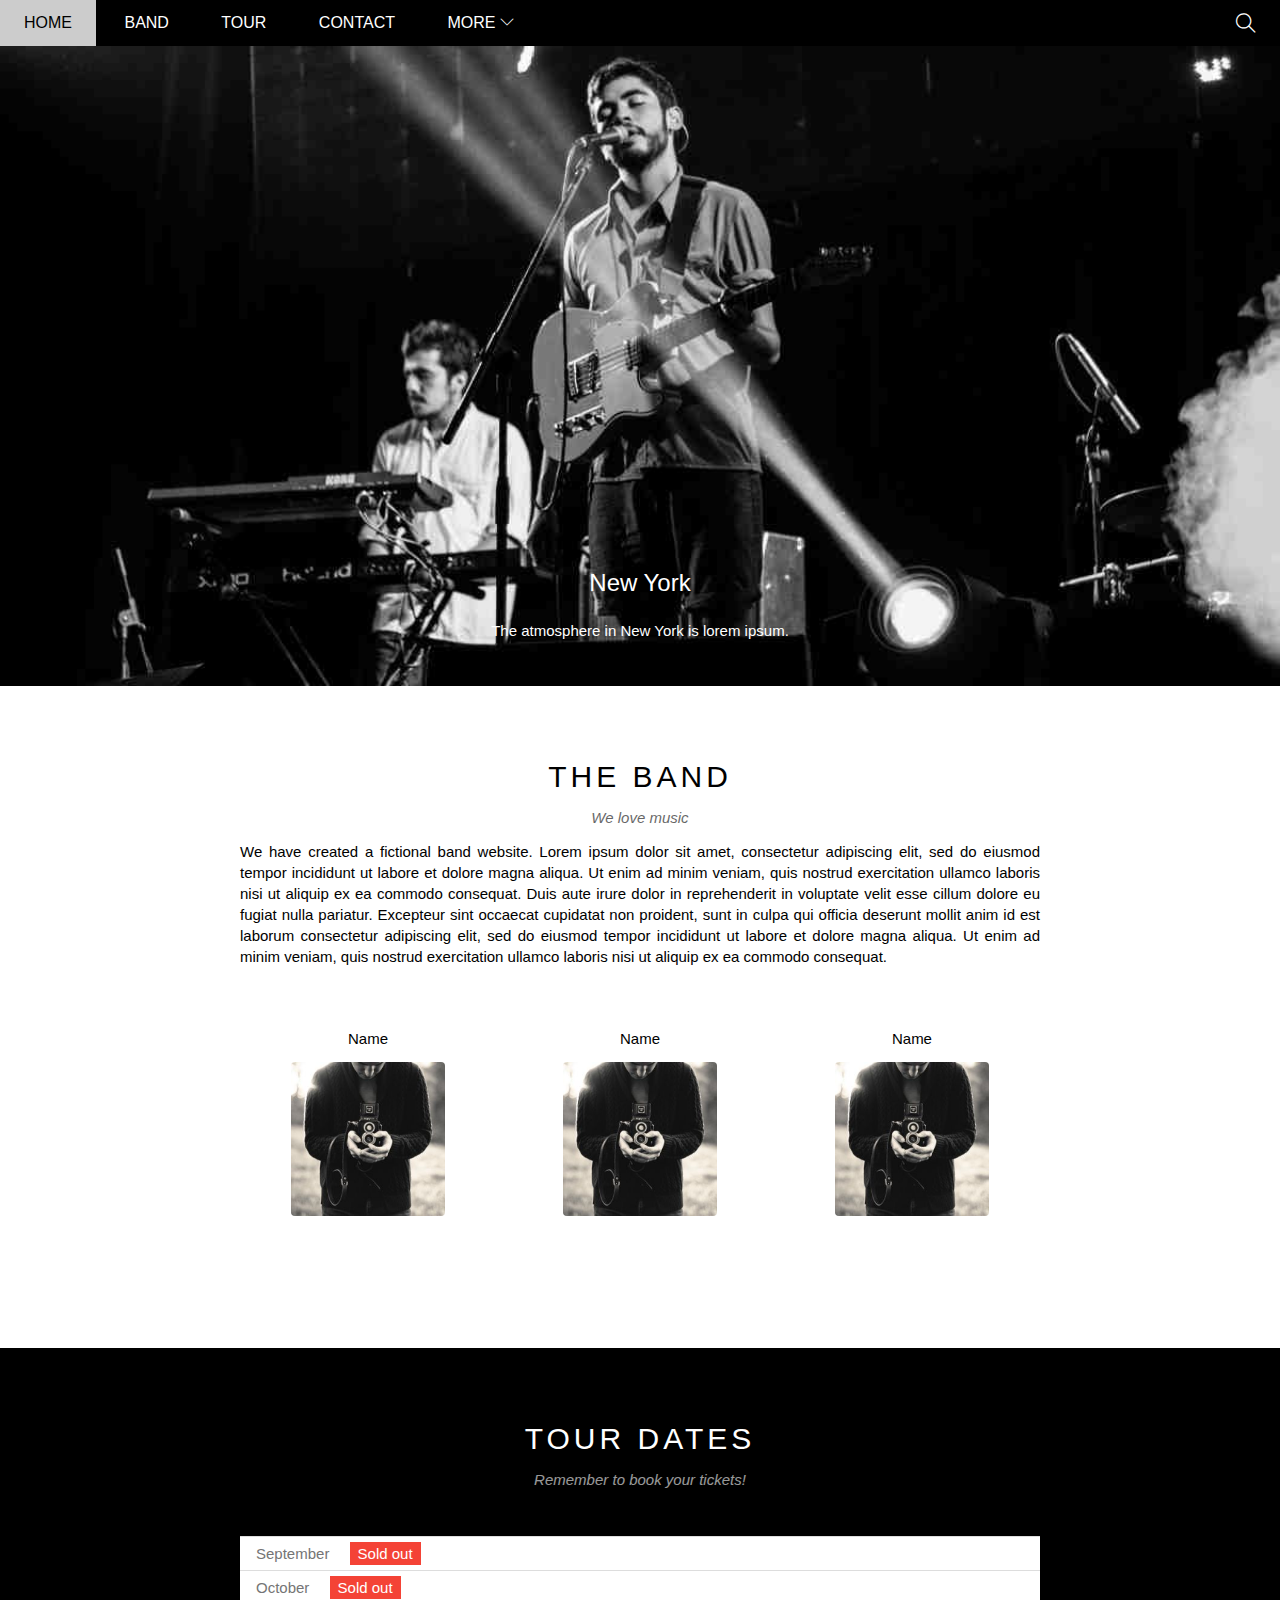
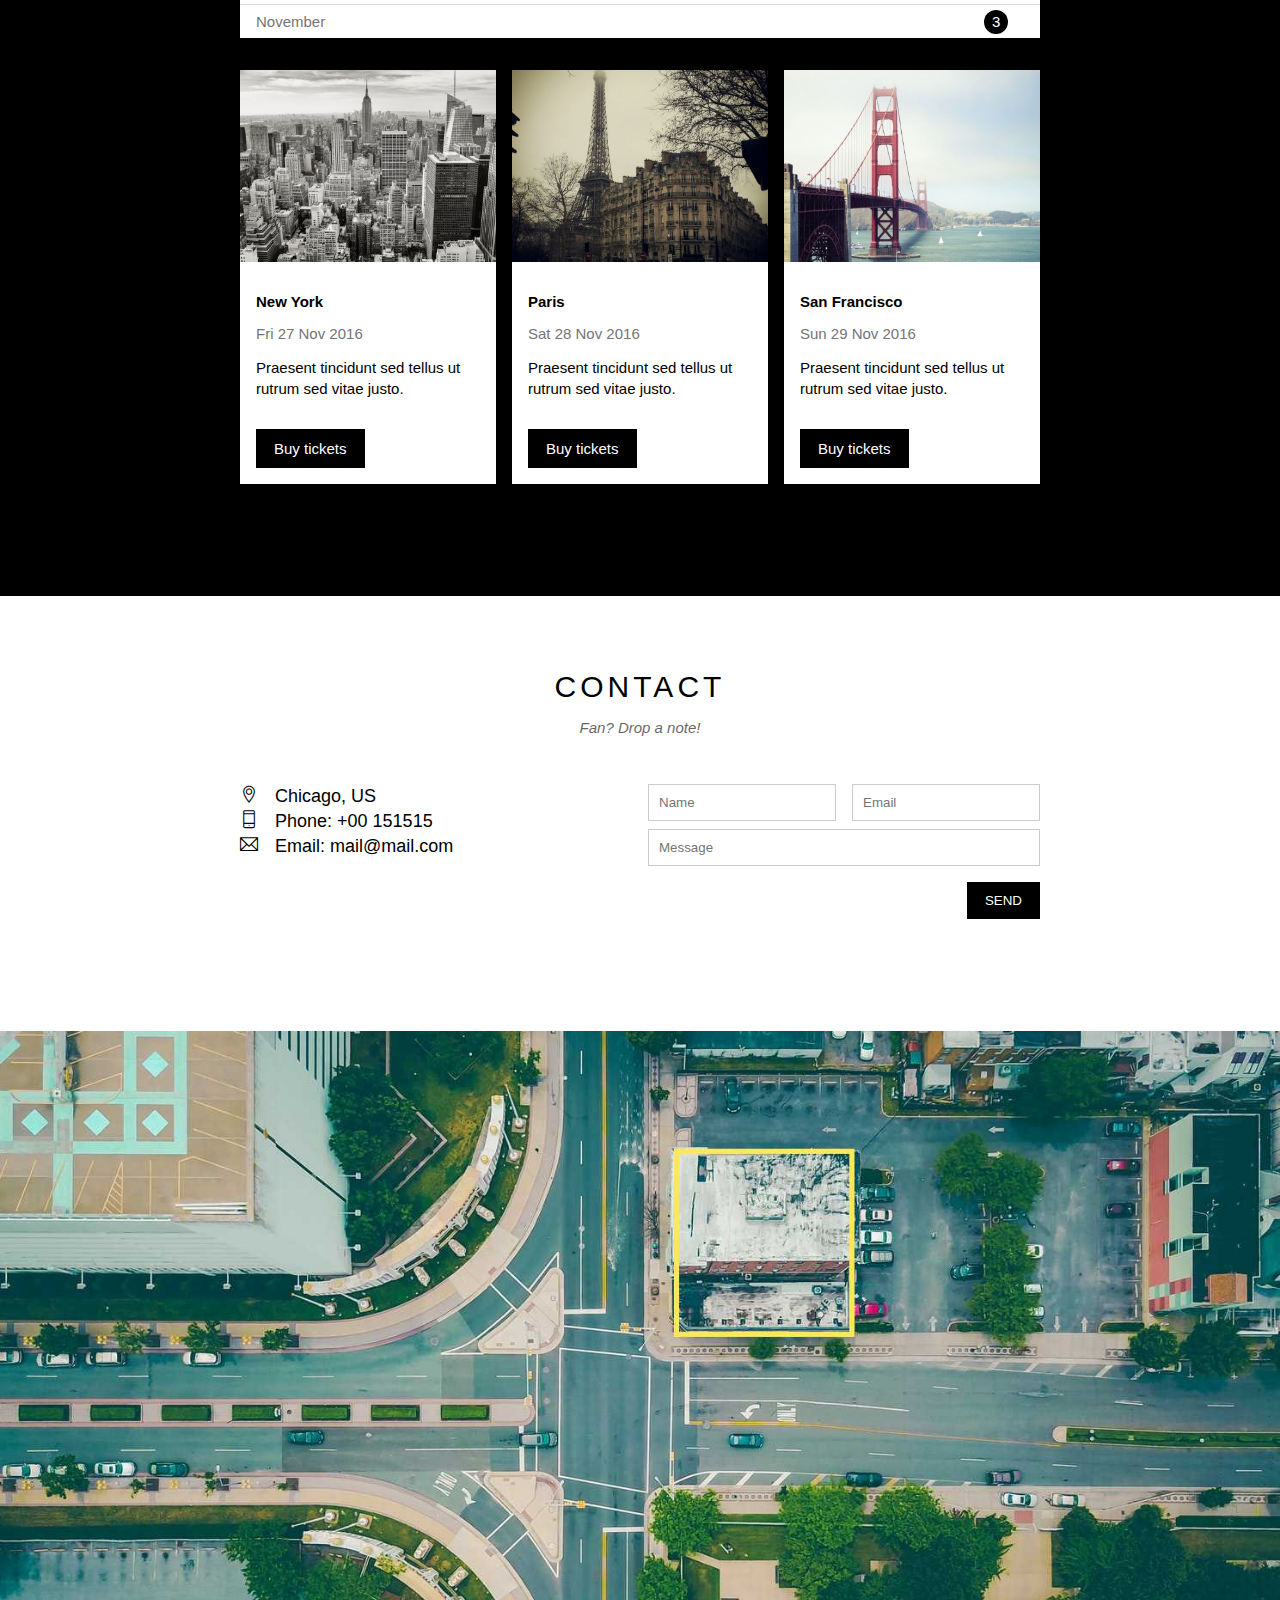
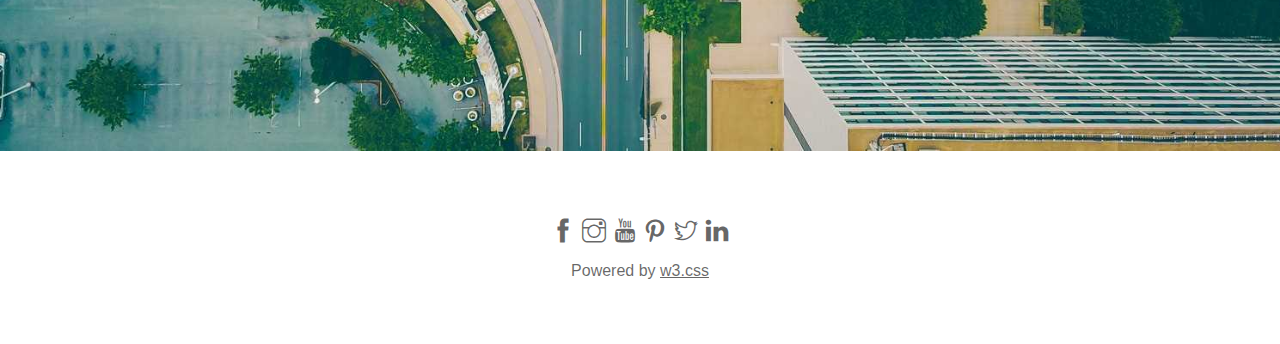
<file: Band/index.html>
<!DOCTYPE html>
<html lang="en">
<head>
    <meta charset="UTF-8">
    <meta http-equiv="X-UA-Compatible" content="IE=edge">
    <meta name="viewport" content="width=device-width, initial-scale=1.0">
    <title>The Band</title>
    <link rel="stylesheet" href="/Band/assets/css/style.css">
    <link rel="stylesheet" href="/Band/assets/fonts/themify-icons/themify-icons.css">

    <link rel="icon" href="/Band/assets/img/logo.jpg" type="image/x-icon" />
</head>
<body>
    <div id="main">
<!-- header -->
        <div id="header">
            <!-- Begin: Nav -->
            <ul id="nav">
                <li><a href="#">Home</a></li>
                <li><a href="#band">Band</a></li>
                <li><a href="#tour">Tour</a></li>
                <li><a href="#contact">Contact</a></li>
                <li>
                    <a href="#">
                        More
                        <i class="nav-angle-down ti-angle-down"></i>
                    </a>
                    <ul class="subnav">
                        <li><a href="#">Merchandise</a></li>
                        <li><a href="#">Extras</a></li>
                        <li><a href="#">Media</a></li>
                    </ul>
                </li>
            </ul>
            <!-- End: Nav -->

            <!-- Begin: Search -->
            <div class="search-btn">
                <i class="search-icon ti-search"></i>
            </div>
            <!-- End: Search -->
        </div>
<!-- slider -->
        <div id="slider">
            <div class="text-content">
                <h2 class="text-heading">New York</h2>
                <div class="text-description">The atmosphere in New York is lorem ipsum.</div>
            </div>
        </div>
<!-- content -->
        <div id="content">
            <!-- the band -->
            <div id="band" class="content-section">
                <h2 class="section-heading">the band</h2>
                <p class="section-sub-heading">We love music</p>
                <p class="about-section">We have created a fictional band website. Lorem ipsum dolor sit amet, consectetur adipiscing elit, sed do eiusmod tempor incididunt ut labore et dolore magna aliqua. Ut enim ad minim veniam, quis nostrud exercitation ullamco laboris nisi ut aliquip ex ea commodo consequat. Duis aute irure dolor in reprehenderit in voluptate velit esse cillum dolore eu fugiat nulla pariatur. Excepteur sint occaecat cupidatat non proident, sunt in culpa qui officia deserunt mollit anim id est laborum consectetur adipiscing elit, sed do eiusmod tempor incididunt ut labore et dolore magna aliqua. Ut enim ad minim veniam, quis nostrud exercitation ullamco laboris nisi ut aliquip ex ea commodo consequat.</p>
                
                <div class="row member-list">
                    <!-- name 1 -->
                    <div class="col col-third text-center">
                        <p class="member-name">Name</p>
                        <img src="/Band/assets/img/name.jpg" alt="Name" class="member-img">
                    </div>
                    <!-- name 2 -->
                    <div class="col col-third text-center">
                        <p class="member-name">Name</p>
                        <img src="/Band/assets/img/name.jpg" alt="Name" class="member-img">
                    </div>
                    <!-- name 3 -->
                    <div class="col col-third text-center">
                        <p class="member-name">Name</p>
                        <img src="/Band/assets/img/name.jpg" alt="Name" class="member-img">
                    </div>
                    <!-- <div class="clear"></div> -->
                </div>
            </div>
            <!-- tour section -->
            <div id="tour" class="tour-section">      <!--làm background, nếu dùng [content-section] thì margin ko đổ màu được, do width: 800px -->
                <div class="content-section">
                    <h2 class="section-heading text-white">tour dates</h2>
                    <p class="section-sub-heading text-white">Remember to book your tickets!</p>
                    <!-- ticket -->
                    <ul class="tickets-list">
                        <li>September <span class="sold-out">Sold out</span></li>
                        <li>October <span class="sold-out">Sold out</span></li>
                        <li>November <span class="quantity">3</span></li>
                    </ul>
                    <!-- Places -->
                    <div class="row places-list">                      
                        <!-- place 1 -->
                        <div class="col col-third">
                            <img src="/Band/assets/img/place1.jpg" alt="New York" class="place-img">
                            <div class="place-body">
                                <h3 class="place-heading">New York</h3>
                                <p class="place-time">Fri 27 Nov 2016</p>
                                <p class="place-description">Praesent tincidunt sed tellus ut rutrum sed vitae justo.</p>
                                <a href="" class="btn">Buy tickets</a>
                            </div>
                        </div>
                       
                        <!-- place 2 -->
                        <div class="col col-third">
                            <img src="/Band/assets/img/place2.jpg" alt="New York" class="place-img">
                            <div class="place-body">
                                <h3 class="place-heading">Paris</h3>
                                <p class="place-time">Sat 28 Nov 2016</p>
                                <p class="place-description">Praesent tincidunt sed tellus ut rutrum sed vitae justo.</p>
                                <a href="" class="btn">Buy tickets</a>
                            </div>
                        </div>
                       
                        <!-- place 3 -->
                        <div class="col col-third">
                            <img src="/Band/assets/img/place3.jpg" alt="New York" class="place-img">
                            <div class="place-body">
                                <h3 class="place-heading">San Francisco</h3>
                                <p class="place-time">Sun 29 Nov 2016</p>
                                <p class="place-description">Praesent tincidunt sed tellus ut rutrum sed vitae justo.</p>
                                <a href="" class="btn">Buy tickets</a>
                            </div>
                        </div>
                        <!-- <div class="clear"></div> -->
                    </div>
                </div>
            </div>
            <!-- Begin: Contact section -->
            <div id="contact" class="content-section">
                <h2 class="section-heading">contact</h2>
                <p class="section-sub-heading">Fan? Drop a note!</p>
<!-- 
 -->
                <div class="row contact-content">
                    <div class="col col-half contact-info">
                        <p> <i class="ti-location-pin"></i> Chicago, US</p>
                        <p> <i class="ti-mobile"></i> Phone: +00 151515</p>
                        <p> <i class="ti-email"></i> Email: mail@mail.com</p>
                    </div>
                    <!--  -->
                    <div class="col col-half contact-form">
                        <form action="">
                            <div class="row">
                                <div class="col col-half">
                                    <input type="text" name="" placeholder="Name" required id="" class="form-control">
                                </div>
                                <!--  -->
                                <div class="col col-half">
                                    <input type="email" name="" placeholder="Email" required id="" class="form-control">
                                </div>
                                <!--  -->

                                <!-- <div class="clear"></div> -->
                            </div>
                            <!-- --------------------------------------- -->
                            <div class="row mt-8">
                                <div class="col col-full">
                                    <input type="text" name="" placeholder="Message" required id="" class="form-control">
                                </div>
                            </div>
                            <!-- --------------------------------------- -->
                            <input class="btn mt-16 pull-right" type="submit" value="SEND">
                        </form>
                    </div>
                </div>
            </div>
            <!-- End: Contact section -->
            <div class="map-section">
                <img src="/Band/assets/img/map.jpg" alt="Map">
            </div>
        </div>
<!-- footer -->
        <div id="footer">
            <div class="socials-list">
                <a href=""><i class="ti-facebook"></i></a>
                <a href=""><i class="ti-instagram"></i></a>
                <a href=""><i class="ti-youtube"></i></a>
                <a href=""><i class="ti-pinterest"></i></a>
                <a href=""><i class="ti-twitter"></i></a>
                <a href=""><i class="ti-linkedin"></i></a>
            </div>
            <p class="copyright">Powered by <a href="">w3.css</a></p>
        </div>  
    </div>
</body>
</html>
</file>
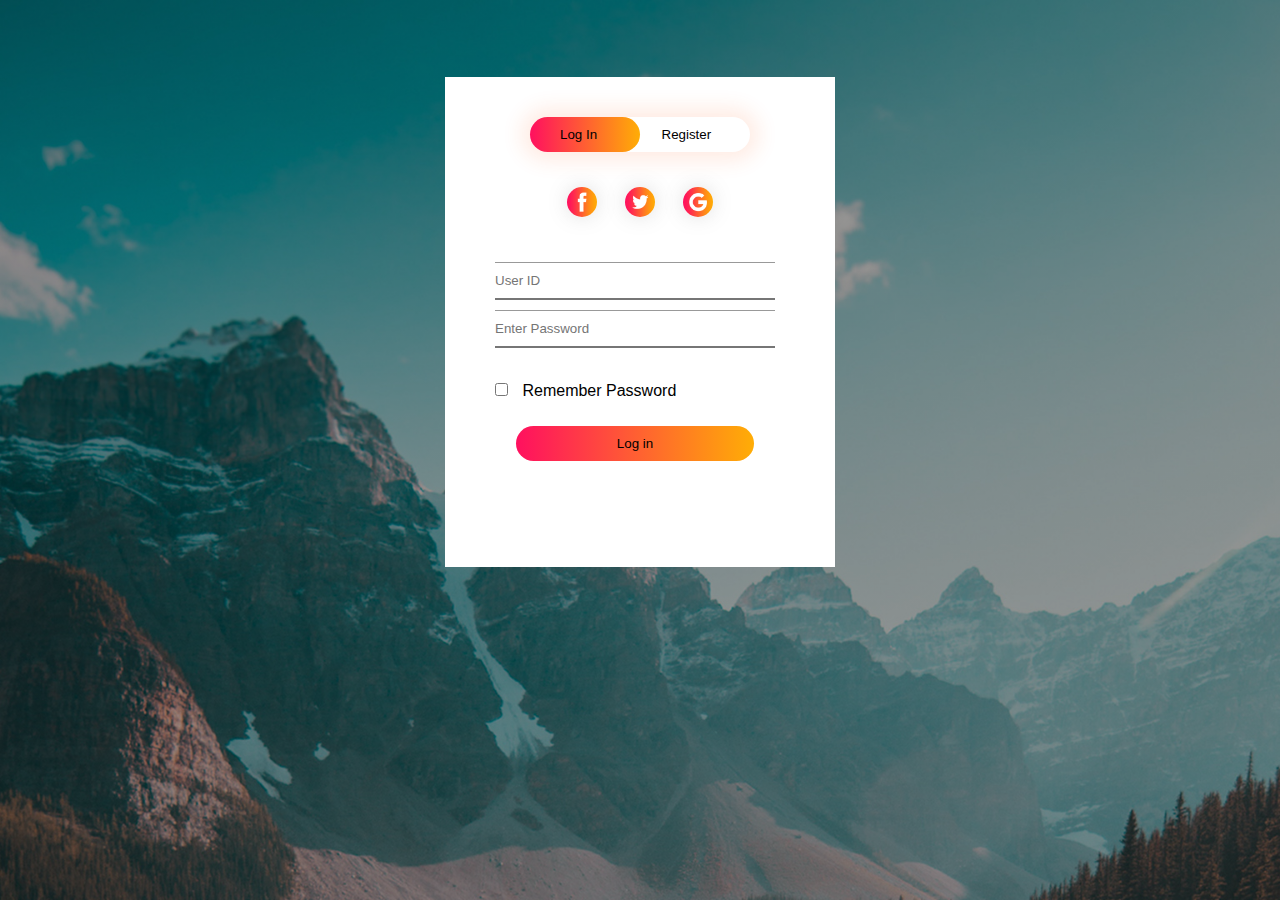
<file: Form_Login/index.html>
<!DOCTYPE html>
<html lang="en">
<head>
    <meta charset="UTF-8">
    <meta http-equiv="X-UA-Compatible" content="IE=edge">
    <meta name="viewport" content="width=device-width, initial-scale=1.0">
    <title>Form Login</title>
    <link rel="stylesheet" href="main.css">
</head>

<body>
    <div class="hero">
        <div class="form-box">
<!-- button -->
            <div class="button-box">
                <div id="btn"></div>
                <button type="button" class="toggle-btn" onclick="login()">Log In</button>
                <button type="button" class="toggle-btn" onclick="register()">Register</button>
            </div>
<!-- social -->
            <div class="social-icons">
                <img src="/Form_Login/login-reg-img/fb.png">
                <img src="/Form_Login/login-reg-img/tw.png">
                <img src="/Form_Login/login-reg-img/gp.png">
            </div>
<!-- login -->
            <form id="login" class="input-group">
                <input type="text" class="input-field" placeholder="User ID" required>
                <input type="text" class="input-field" placeholder="Enter Password" required>
                <input type="checkbox" class="check-box"> 
                <span>Remember Password</span>
                <button type="submit" class="submit-btn">Log in</button>
            </form>
<!-- register -->
            <form id="register" class="input-group">
                <input type="text" class="input-field" placeholder="User ID" required>
                <input type="email" class="input-field" placeholder="Email ID" required>
                <input type="text" class="input-field" placeholder="Enter Password" required>
                <input type="checkbox" class="check-box"> 
                <span>I agree to the terms & conditions</span>
                <button type="submit" class="submit-btn">Register</button>
            </form>
        </div>        
    </div>
<!-- JavaScript -->
    <script src="/Form_Login/app.js"></script>
</body>

</html>
</file>
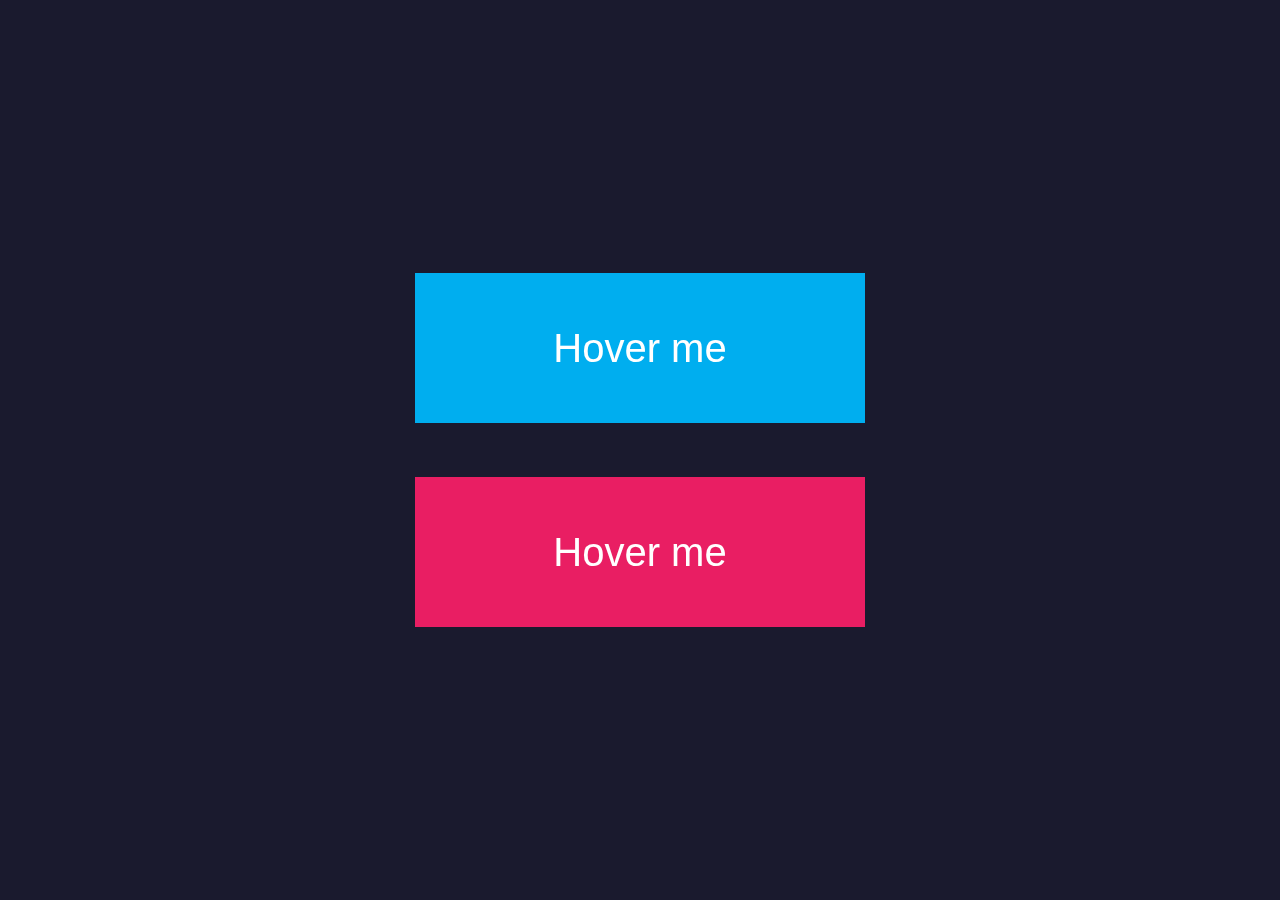
<file: Hover_3D/index.html>
<!DOCTYPE html>
<html lang="en">
<head>
    <meta charset="UTF-8">
    <meta http-equiv="X-UA-Compatible" content="IE=edge">
    <meta name="viewport" content="width=device-width, initial-scale=1.0">
    <title>3D button</title>
    <link rel="stylesheet" href="main.css">
</head>
<body>
    <button class="btn btn-primary">
        <div class="btn-cube">
            <span>Hover me</span>
            <span>Hello!!</span>
        </div>
    </button>

    <br><br><br>

    <button class="btn btn-danger">
        <div class="btn-cube">
            <span>Hover me</span>
            <span>Hello!!</span>
        </div>
    </button>
</body>
</html>
</file>
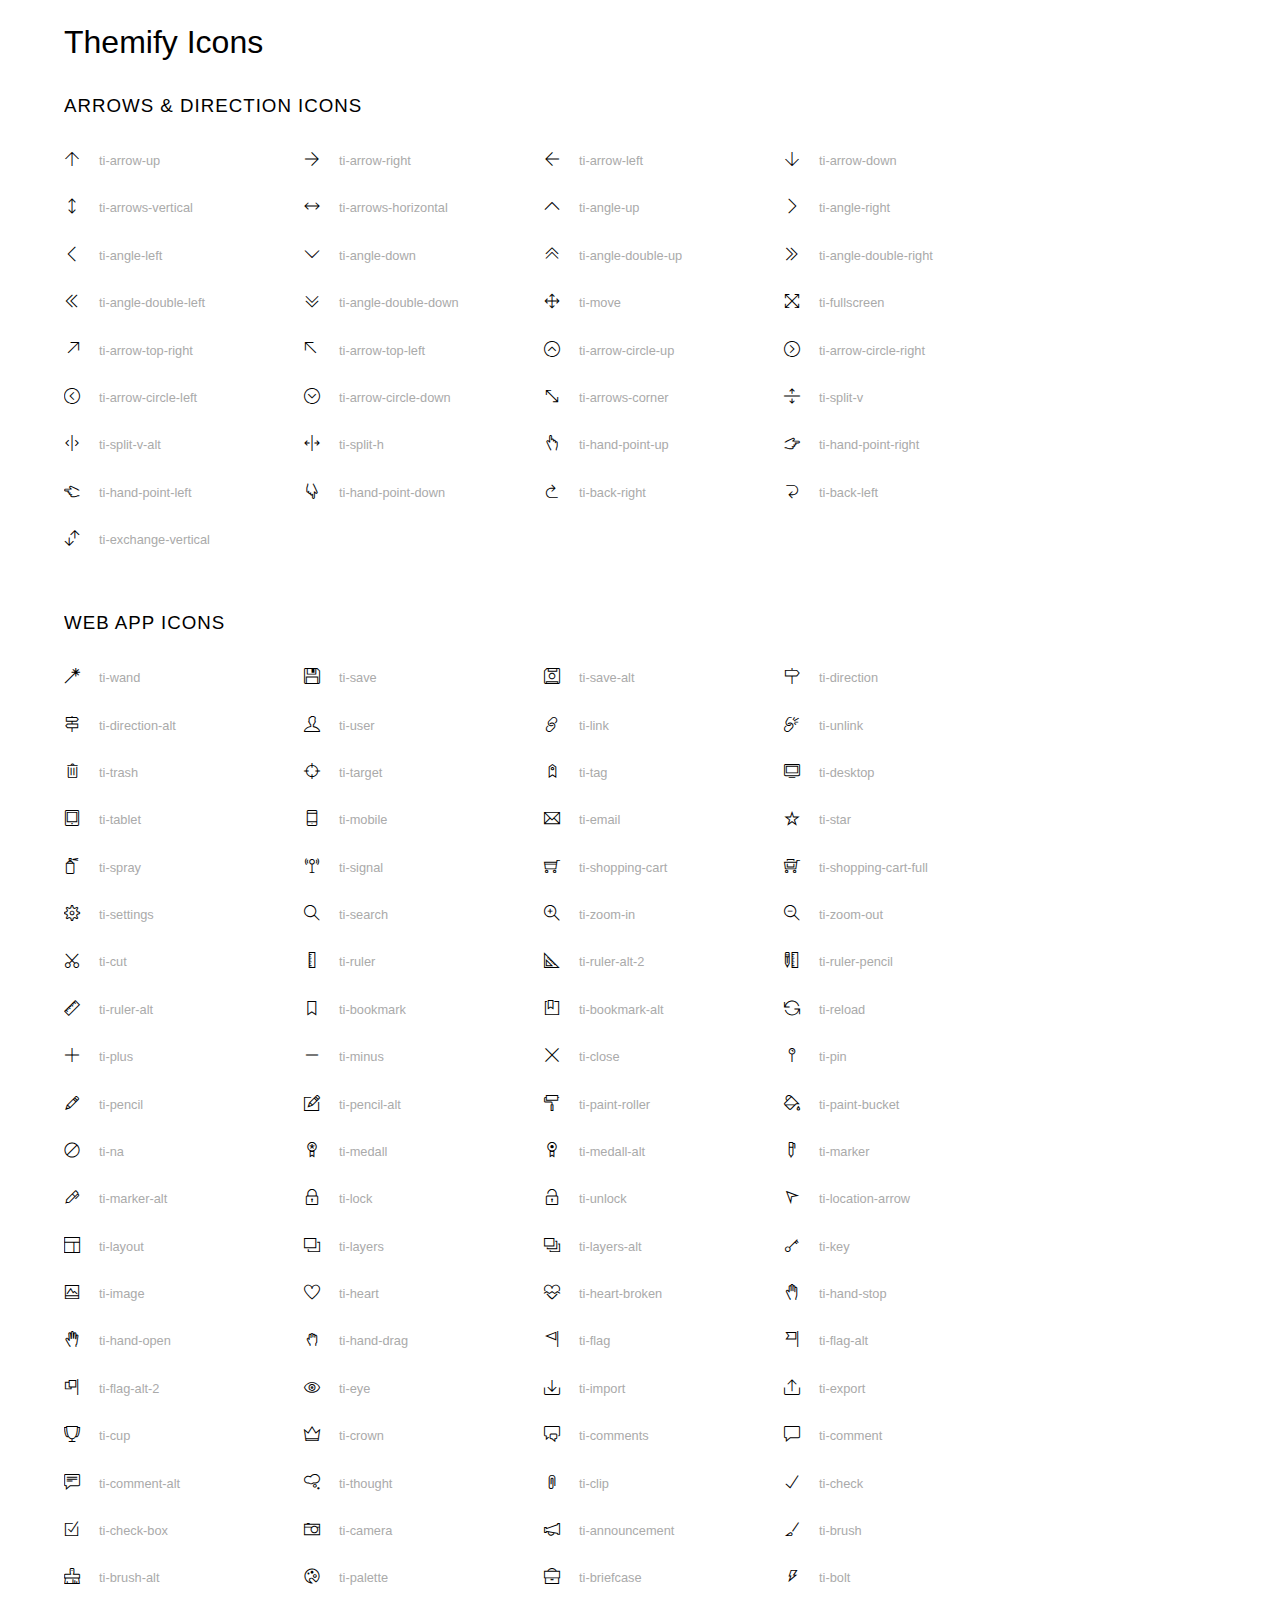
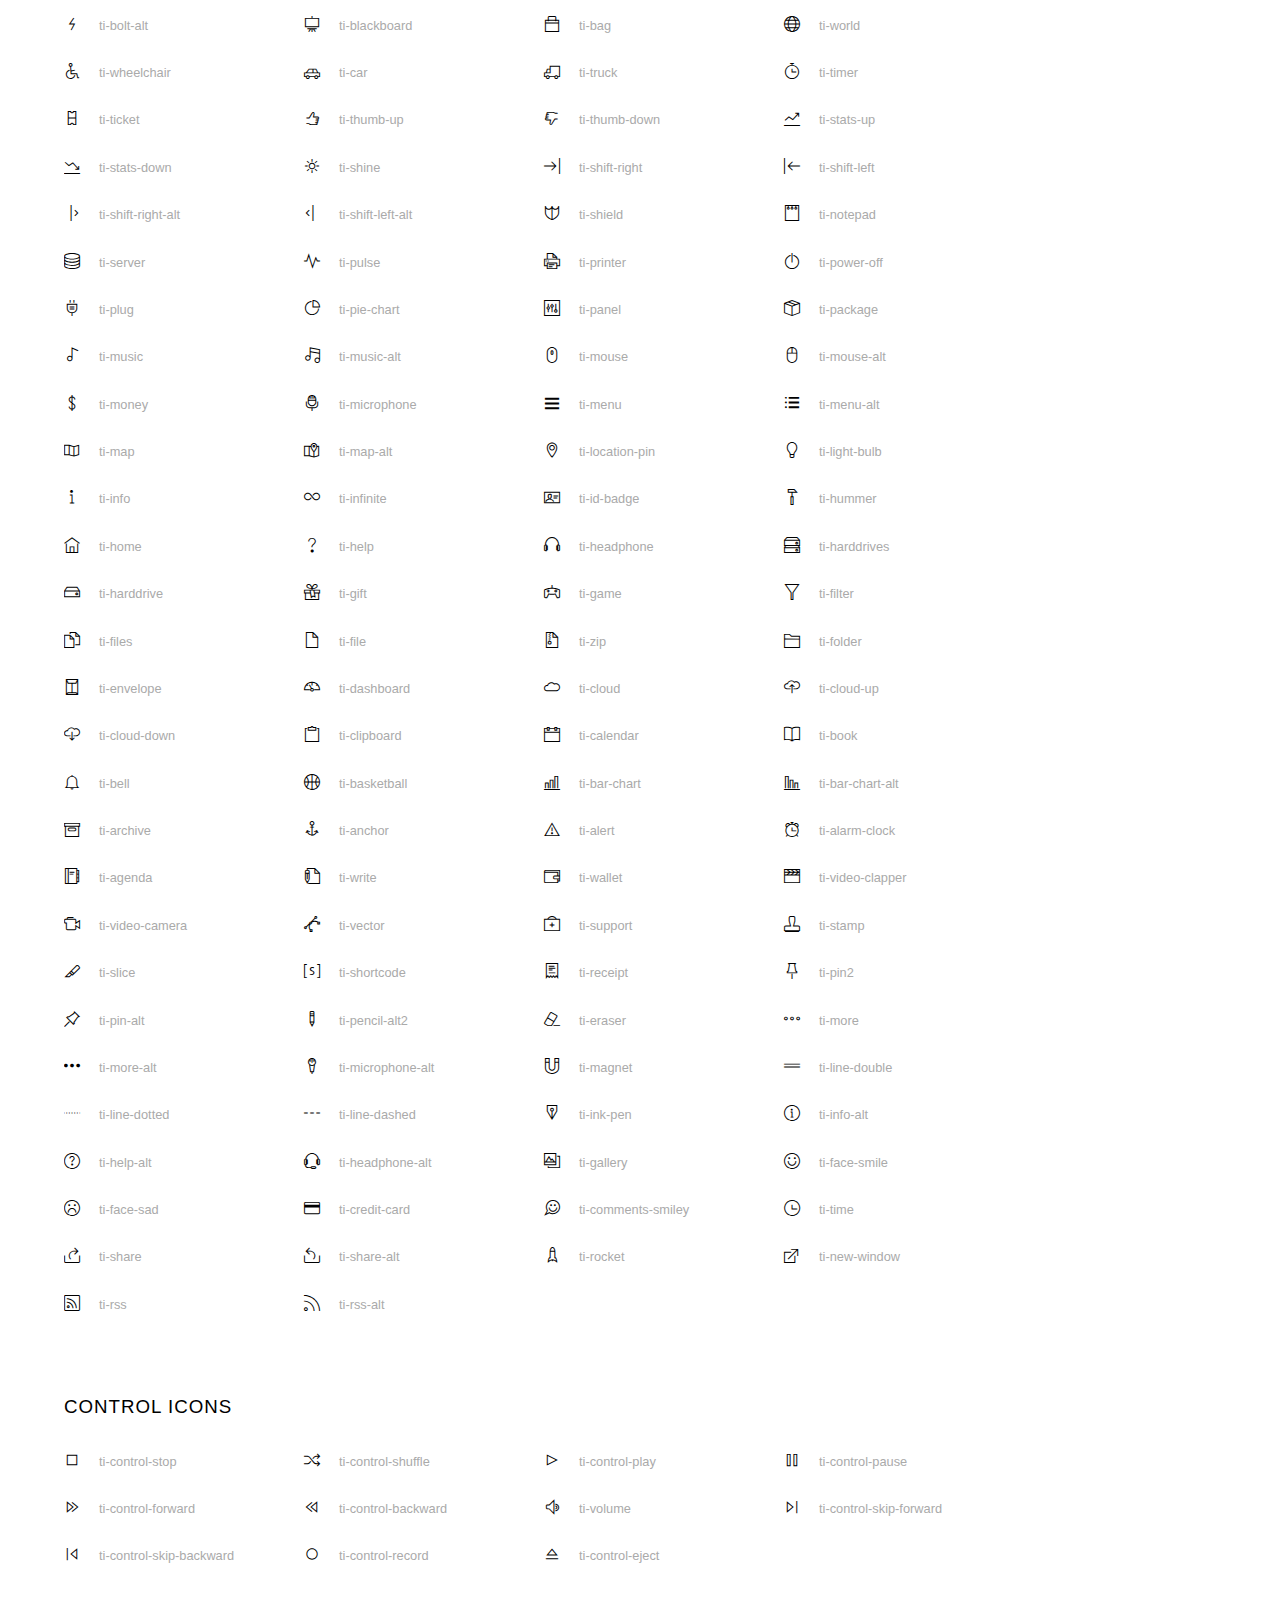
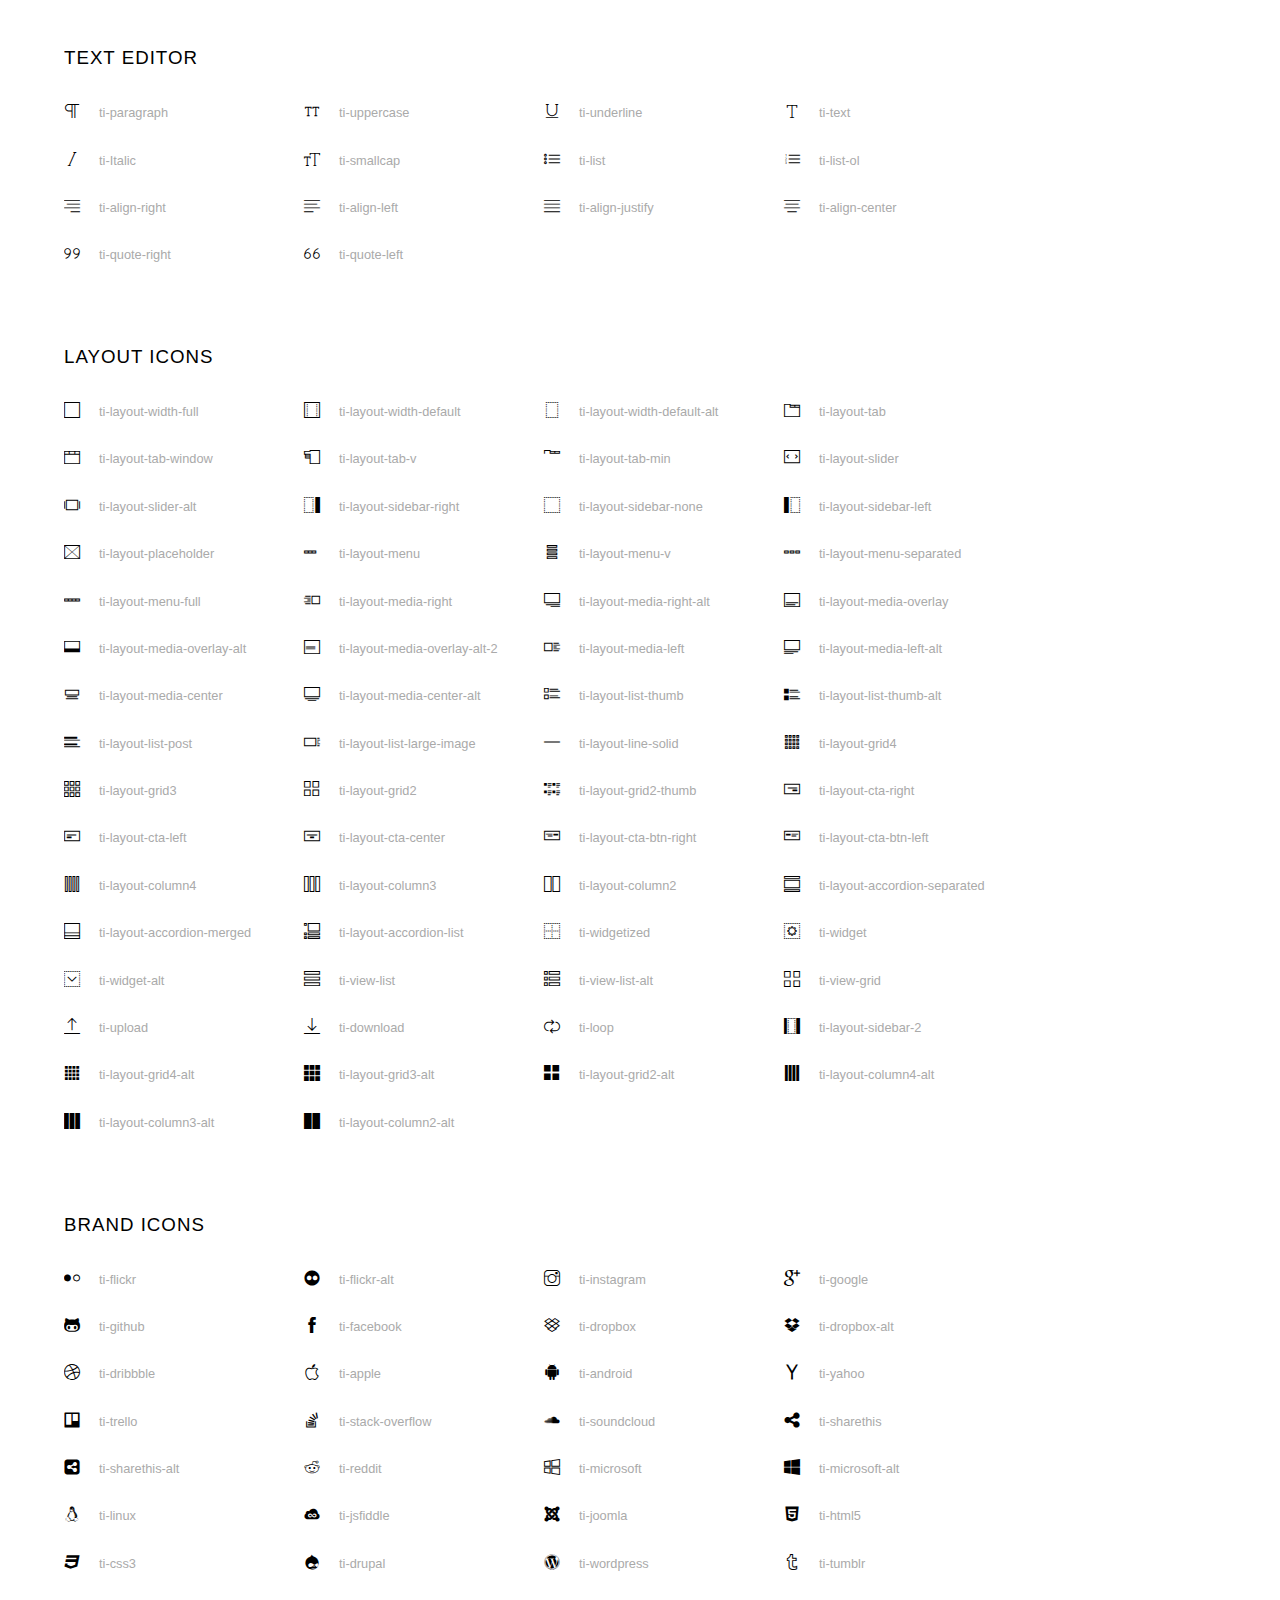
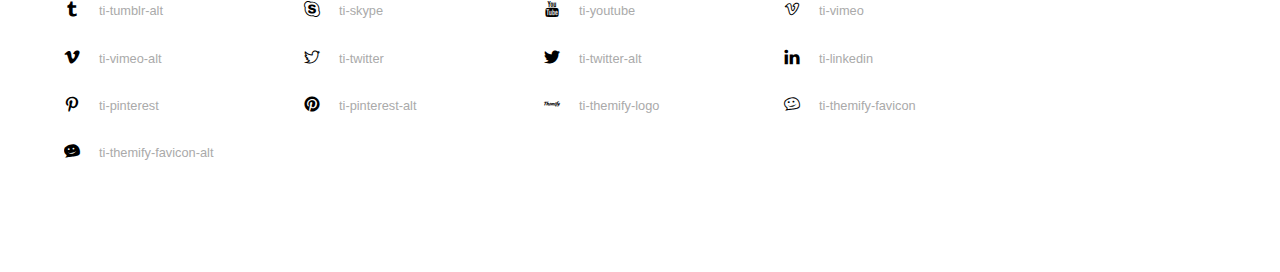
<file: Band/assets/fonts/themify-icons/index.html>
<!doctype html>
<html>
<head>
	<meta charset="utf-8">
	<title>Themify Icon Font</title>
	<meta name="viewport" content="width=device-width">
	<link rel="stylesheet" href="demo-files/demo.css">
	<link rel="stylesheet" href="themify-icons.css">
	<!--[if lt IE 8]><!-->
	<link rel="stylesheet" href="ie7/ie7.css">
	<!--<![endif]-->
</head>
<body>
	<h1>Themify Icons</h1>

	<div class="icon-section">

		<div class="icon-section">
			<h3>Arrows &amp; Direction Icons </h3>

			<div class="icon-container">
				<span class="ti-arrow-up"></span><span class="icon-name"> ti-arrow-up</span>
			</div>
			<div class="icon-container">
				<span class="ti-arrow-right"></span><span class="icon-name"> ti-arrow-right</span>
			</div>
			<div class="icon-container">
				<span class="ti-arrow-left"></span><span class="icon-name"> ti-arrow-left</span>
			</div>
			<div class="icon-container">
				<span class="ti-arrow-down"></span><span class="icon-name"> ti-arrow-down</span>
			</div>
			<div class="icon-container">
				<span class="ti-arrows-vertical"></span><span class="icon-name"> ti-arrows-vertical</span>
			</div>
			<div class="icon-container">
				<span class="ti-arrows-horizontal"></span><span class="icon-name"> ti-arrows-horizontal</span>
			</div>
			<div class="icon-container">
				<span class="ti-angle-up"></span><span class="icon-name"> ti-angle-up</span>
			</div>
			<div class="icon-container">
				<span class="ti-angle-right"></span><span class="icon-name"> ti-angle-right</span>
			</div>
			<div class="icon-container">
				<span class="ti-angle-left"></span><span class="icon-name"> ti-angle-left</span>
			</div>
			<div class="icon-container">
				<span class="ti-angle-down"></span><span class="icon-name"> ti-angle-down</span>
			</div>	
			<div class="icon-container">
				<span class="ti-angle-double-up"></span><span class="icon-name"> ti-angle-double-up</span>
			</div>
			<div class="icon-container">
				<span class="ti-angle-double-right"></span><span class="icon-name"> ti-angle-double-right</span>
			</div>
			<div class="icon-container">
				<span class="ti-angle-double-left"></span><span class="icon-name"> ti-angle-double-left</span>
			</div>
			<div class="icon-container">
				<span class="ti-angle-double-down"></span><span class="icon-name"> ti-angle-double-down</span>
			</div>					
			<div class="icon-container">
				<span class="ti-move"></span><span class="icon-name"> ti-move</span>
			</div>
			<div class="icon-container">
				<span class="ti-fullscreen"></span><span class="icon-name"> ti-fullscreen</span>
			</div>
			<div class="icon-container">
				<span class="ti-arrow-top-right"></span><span class="icon-name"> ti-arrow-top-right</span>
			</div>
			<div class="icon-container">
				<span class="ti-arrow-top-left"></span><span class="icon-name"> ti-arrow-top-left</span>
			</div>
			<div class="icon-container">
				<span class="ti-arrow-circle-up"></span><span class="icon-name"> ti-arrow-circle-up</span>
			</div>
			<div class="icon-container">
				<span class="ti-arrow-circle-right"></span><span class="icon-name"> ti-arrow-circle-right</span>
			</div>
			<div class="icon-container">
				<span class="ti-arrow-circle-left"></span><span class="icon-name"> ti-arrow-circle-left</span>
			</div>
			<div class="icon-container">
				<span class="ti-arrow-circle-down"></span><span class="icon-name"> ti-arrow-circle-down</span>
			</div>
			<div class="icon-container">
				<span class="ti-arrows-corner"></span><span class="icon-name"> ti-arrows-corner</span>
			</div>
			<div class="icon-container">
				<span class="ti-split-v"></span><span class="icon-name"> ti-split-v</span>
			</div>

			<div class="icon-container">
				<span class="ti-split-v-alt"></span><span class="icon-name"> ti-split-v-alt</span>
			</div>
			<div class="icon-container">
				<span class="ti-split-h"></span><span class="icon-name"> ti-split-h</span>
			</div>
			<div class="icon-container">
				<span class="ti-hand-point-up"></span><span class="icon-name"> ti-hand-point-up</span>
			</div>
			<div class="icon-container">
				<span class="ti-hand-point-right"></span><span class="icon-name"> ti-hand-point-right</span>
			</div>
			<div class="icon-container">
				<span class="ti-hand-point-left"></span><span class="icon-name"> ti-hand-point-left</span>
			</div>
			<div class="icon-container">
				<span class="ti-hand-point-down"></span><span class="icon-name"> ti-hand-point-down</span>
			</div>
			<div class="icon-container">
				<span class="ti-back-right"></span><span class="icon-name"> ti-back-right</span>
			</div>
			<div class="icon-container">
				<span class="ti-back-left"></span><span class="icon-name"> ti-back-left</span>
			</div>
			<div class="icon-container">
				<span class="ti-exchange-vertical"></span><span class="icon-name"> ti-exchange-vertical</span>
			</div>

		</div> <!-- Arrows Icons -->



		<h3>Web App Icons</h3>
		
		<div class="icon-section">

			<div class="icon-container">
				<span class="ti-wand"></span><span class="icon-name"> ti-wand</span>
			</div>
			<div class="icon-container">
				<span class="ti-save"></span><span class="icon-name"> ti-save</span>
			</div>
			<div class="icon-container">
				<span class="ti-save-alt"></span><span class="icon-name"> ti-save-alt</span>
			</div>

			<div class="icon-container">
				<span class="ti-direction"></span><span class="icon-name"> ti-direction</span>
			</div>
			<div class="icon-container">
				<span class="ti-direction-alt"></span><span class="icon-name"> ti-direction-alt</span>
			</div>
			<div class="icon-container">
				<span class="ti-user"></span><span class="icon-name"> ti-user</span>
			</div>
			<div class="icon-container">
				<span class="ti-link"></span><span class="icon-name"> ti-link</span>
			</div>
			<div class="icon-container">
				<span class="ti-unlink"></span><span class="icon-name"> ti-unlink</span>
			</div>
			<div class="icon-container">
				<span class="ti-trash"></span><span class="icon-name"> ti-trash</span>
			</div>
			<div class="icon-container">
				<span class="ti-target"></span><span class="icon-name"> ti-target</span>
			</div>
			<div class="icon-container">
				<span class="ti-tag"></span><span class="icon-name"> ti-tag</span>
			</div>
			<div class="icon-container">
				<span class="ti-desktop"></span><span class="icon-name"> ti-desktop</span>
			</div>
			<div class="icon-container">
				<span class="ti-tablet"></span><span class="icon-name"> ti-tablet</span>
			</div>
			<div class="icon-container">
				<span class="ti-mobile"></span><span class="icon-name"> ti-mobile</span>
			</div>
			<div class="icon-container">
				<span class="ti-email"></span><span class="icon-name"> ti-email</span>
			</div>	
			<div class="icon-container">
				<span class="ti-star"></span><span class="icon-name"> ti-star</span>
			</div>
			<div class="icon-container">
				<span class="ti-spray"></span><span class="icon-name"> ti-spray</span>
			</div>
			<div class="icon-container">
				<span class="ti-signal"></span><span class="icon-name"> ti-signal</span>
			</div>
			<div class="icon-container">
				<span class="ti-shopping-cart"></span><span class="icon-name"> ti-shopping-cart</span>
			</div>
			<div class="icon-container">
				<span class="ti-shopping-cart-full"></span><span class="icon-name"> ti-shopping-cart-full</span>
			</div>
			<div class="icon-container">
				<span class="ti-settings"></span><span class="icon-name"> ti-settings</span>
			</div>
			<div class="icon-container">
				<span class="ti-search"></span><span class="icon-name"> ti-search</span>
			</div>
			<div class="icon-container">
				<span class="ti-zoom-in"></span><span class="icon-name"> ti-zoom-in</span>
			</div>
			<div class="icon-container">
				<span class="ti-zoom-out"></span><span class="icon-name"> ti-zoom-out</span>
			</div>
			<div class="icon-container">
				<span class="ti-cut"></span><span class="icon-name"> ti-cut</span>
			</div>
			<div class="icon-container">
				<span class="ti-ruler"></span><span class="icon-name"> ti-ruler</span>
			</div>
			<div class="icon-container">
				<span class="ti-ruler-alt-2"></span><span class="icon-name"> ti-ruler-alt-2</span>
			</div>			
			<div class="icon-container">
				<span class="ti-ruler-pencil"></span><span class="icon-name"> ti-ruler-pencil</span>
			</div>
			<div class="icon-container">
				<span class="ti-ruler-alt"></span><span class="icon-name"> ti-ruler-alt</span>
			</div>
			<div class="icon-container">
				<span class="ti-bookmark"></span><span class="icon-name"> ti-bookmark</span>
			</div>
			<div class="icon-container">
				<span class="ti-bookmark-alt"></span><span class="icon-name"> ti-bookmark-alt</span>
			</div>
			<div class="icon-container">
				<span class="ti-reload"></span><span class="icon-name"> ti-reload</span>
			</div>
			<div class="icon-container">
				<span class="ti-plus"></span><span class="icon-name"> ti-plus</span>
			</div>
			<div class="icon-container">
				<span class="ti-minus"></span><span class="icon-name"> ti-minus</span>
			</div>
			<div class="icon-container">
				<span class="ti-close"></span><span class="icon-name"> ti-close</span>
			</div>			
			<div class="icon-container">
				<span class="ti-pin"></span><span class="icon-name"> ti-pin</span>
			</div>
			<div class="icon-container">
				<span class="ti-pencil"></span><span class="icon-name"> ti-pencil</span>
			</div>
					
		  	<div class="icon-container">
				<span class="ti-pencil-alt"></span><span class="icon-name"> ti-pencil-alt</span>
			</div>
			<div class="icon-container">
				<span class="ti-paint-roller"></span><span class="icon-name"> ti-paint-roller</span>
			</div>
			<div class="icon-container">
				<span class="ti-paint-bucket"></span><span class="icon-name"> ti-paint-bucket</span>
			</div>
			<div class="icon-container">
				<span class="ti-na"></span><span class="icon-name"> ti-na</span>
			</div>
			<div class="icon-container">
				<span class="ti-medall"></span><span class="icon-name"> ti-medall</span>
			</div>
			<div class="icon-container">
				<span class="ti-medall-alt"></span><span class="icon-name"> ti-medall-alt</span>
			</div>
			<div class="icon-container">
				<span class="ti-marker"></span><span class="icon-name"> ti-marker</span>
			</div>
			<div class="icon-container">
				<span class="ti-marker-alt"></span><span class="icon-name"> ti-marker-alt</span>
			</div>

			<div class="icon-container">
				<span class="ti-lock"></span><span class="icon-name"> ti-lock</span>
			</div>
			<div class="icon-container">
				<span class="ti-unlock"></span><span class="icon-name"> ti-unlock</span>
			</div>
			<div class="icon-container">
				<span class="ti-location-arrow"></span><span class="icon-name"> ti-location-arrow</span>
			</div>
			<div class="icon-container">
				<span class="ti-layout"></span><span class="icon-name"> ti-layout</span>
			</div>
			<div class="icon-container">
				<span class="ti-layers"></span><span class="icon-name"> ti-layers</span>
			</div>
			<div class="icon-container">
				<span class="ti-layers-alt"></span><span class="icon-name"> ti-layers-alt</span>
			</div>
			<div class="icon-container">
				<span class="ti-key"></span><span class="icon-name"> ti-key</span>
			</div>
			<div class="icon-container">
				<span class="ti-image"></span><span class="icon-name"> ti-image</span>
			</div>
			<div class="icon-container">
				<span class="ti-heart"></span><span class="icon-name"> ti-heart</span>
			</div>
			<div class="icon-container">
				<span class="ti-heart-broken"></span><span class="icon-name"> ti-heart-broken</span>
			</div>
			<div class="icon-container">
				<span class="ti-hand-stop"></span><span class="icon-name"> ti-hand-stop</span>
			</div>
			<div class="icon-container">
				<span class="ti-hand-open"></span><span class="icon-name"> ti-hand-open</span>
			</div>
			<div class="icon-container">
				<span class="ti-hand-drag"></span><span class="icon-name"> ti-hand-drag</span>
			</div>
			<div class="icon-container">
				<span class="ti-flag"></span><span class="icon-name"> ti-flag</span>
			</div>
			<div class="icon-container">
				<span class="ti-flag-alt"></span><span class="icon-name"> ti-flag-alt</span>
			</div>
			<div class="icon-container">
				<span class="ti-flag-alt-2"></span><span class="icon-name"> ti-flag-alt-2</span>
			</div>
			<div class="icon-container">
				<span class="ti-eye"></span><span class="icon-name"> ti-eye</span>
			</div>
			<div class="icon-container">
				<span class="ti-import"></span><span class="icon-name"> ti-import</span>
			</div>			
			<div class="icon-container">
				<span class="ti-export"></span><span class="icon-name"> ti-export</span>
			</div>
			<div class="icon-container">
				<span class="ti-cup"></span><span class="icon-name"> ti-cup</span>
			</div>
			<div class="icon-container">
				<span class="ti-crown"></span><span class="icon-name"> ti-crown</span>
			</div>
			<div class="icon-container">
				<span class="ti-comments"></span><span class="icon-name"> ti-comments</span>
			</div>
			<div class="icon-container">
				<span class="ti-comment"></span><span class="icon-name"> ti-comment</span>
			</div>
			<div class="icon-container">
				<span class="ti-comment-alt"></span><span class="icon-name"> ti-comment-alt</span>
			</div>
			<div class="icon-container">
				<span class="ti-thought"></span><span class="icon-name"> ti-thought</span>
			</div>			
			<div class="icon-container">
				<span class="ti-clip"></span><span class="icon-name"> ti-clip</span>
			</div>

			<div class="icon-container">
				<span class="ti-check"></span><span class="icon-name"> ti-check</span>
			</div>
			<div class="icon-container">
				<span class="ti-check-box"></span><span class="icon-name"> ti-check-box</span>
			</div>
			<div class="icon-container">
				<span class="ti-camera"></span><span class="icon-name"> ti-camera</span>
			</div>
			<div class="icon-container">
				<span class="ti-announcement"></span><span class="icon-name"> ti-announcement</span>
			</div>
			<div class="icon-container">
				<span class="ti-brush"></span><span class="icon-name"> ti-brush</span>
			</div>
			<div class="icon-container">
				<span class="ti-brush-alt"></span><span class="icon-name"> ti-brush-alt</span>
			</div>
			<div class="icon-container">
				<span class="ti-palette"></span><span class="icon-name"> ti-palette</span>
			</div>			
			<div class="icon-container">
				<span class="ti-briefcase"></span><span class="icon-name"> ti-briefcase</span>
			</div>
			<div class="icon-container">
				<span class="ti-bolt"></span><span class="icon-name"> ti-bolt</span>
			</div>
			<div class="icon-container">
				<span class="ti-bolt-alt"></span><span class="icon-name"> ti-bolt-alt</span>
			</div>
			<div class="icon-container">
				<span class="ti-blackboard"></span><span class="icon-name"> ti-blackboard</span>
			</div>
			<div class="icon-container">
				<span class="ti-bag"></span><span class="icon-name"> ti-bag</span>
			</div>
			<div class="icon-container">
				<span class="ti-world"></span><span class="icon-name"> ti-world</span>
			</div>
			<div class="icon-container">
				<span class="ti-wheelchair"></span><span class="icon-name"> ti-wheelchair</span>
			</div>
			<div class="icon-container">
				<span class="ti-car"></span><span class="icon-name"> ti-car</span>
			</div>
			<div class="icon-container">
				<span class="ti-truck"></span><span class="icon-name"> ti-truck</span>
			</div>
			<div class="icon-container">
				<span class="ti-timer"></span><span class="icon-name"> ti-timer</span>
			</div>
			<div class="icon-container">
				<span class="ti-ticket"></span><span class="icon-name"> ti-ticket</span>
			</div>
			<div class="icon-container">
				<span class="ti-thumb-up"></span><span class="icon-name"> ti-thumb-up</span>
			</div>
			<div class="icon-container">
				<span class="ti-thumb-down"></span><span class="icon-name"> ti-thumb-down</span>
			</div>

			<div class="icon-container">
				<span class="ti-stats-up"></span><span class="icon-name"> ti-stats-up</span>
			</div>
			<div class="icon-container">
				<span class="ti-stats-down"></span><span class="icon-name"> ti-stats-down</span>
			</div>
			<div class="icon-container">
				<span class="ti-shine"></span><span class="icon-name"> ti-shine</span>
			</div>
			<div class="icon-container">
				<span class="ti-shift-right"></span><span class="icon-name"> ti-shift-right</span>
			</div>
			<div class="icon-container">
				<span class="ti-shift-left"></span><span class="icon-name"> ti-shift-left</span>
			</div>

			<div class="icon-container">
				<span class="ti-shift-right-alt"></span><span class="icon-name"> ti-shift-right-alt</span>
			</div>
			<div class="icon-container">
				<span class="ti-shift-left-alt"></span><span class="icon-name"> ti-shift-left-alt</span>
			</div>
			<div class="icon-container">
				<span class="ti-shield"></span><span class="icon-name"> ti-shield</span>
			</div>
			<div class="icon-container">
				<span class="ti-notepad"></span><span class="icon-name"> ti-notepad</span>
			</div>
			<div class="icon-container">
				<span class="ti-server"></span><span class="icon-name"> ti-server</span>
			</div>

			<div class="icon-container">
				<span class="ti-pulse"></span><span class="icon-name"> ti-pulse</span>
			</div>
			<div class="icon-container">
				<span class="ti-printer"></span><span class="icon-name"> ti-printer</span>
			</div>
			<div class="icon-container">
				<span class="ti-power-off"></span><span class="icon-name"> ti-power-off</span>
			</div>
			<div class="icon-container">
				<span class="ti-plug"></span><span class="icon-name"> ti-plug</span>
			</div>
			<div class="icon-container">
				<span class="ti-pie-chart"></span><span class="icon-name"> ti-pie-chart</span>
			</div>

			<div class="icon-container">
				<span class="ti-panel"></span><span class="icon-name"> ti-panel</span>
			</div>
			<div class="icon-container">
				<span class="ti-package"></span><span class="icon-name"> ti-package</span>
			</div>
			<div class="icon-container">
				<span class="ti-music"></span><span class="icon-name"> ti-music</span>
			</div>
			<div class="icon-container">
				<span class="ti-music-alt"></span><span class="icon-name"> ti-music-alt</span>
			</div>
			<div class="icon-container">
				<span class="ti-mouse"></span><span class="icon-name"> ti-mouse</span>
			</div>
			<div class="icon-container">
				<span class="ti-mouse-alt"></span><span class="icon-name"> ti-mouse-alt</span>
			</div>
			<div class="icon-container">
				<span class="ti-money"></span><span class="icon-name"> ti-money</span>
			</div>
			<div class="icon-container">
				<span class="ti-microphone"></span><span class="icon-name"> ti-microphone</span>
			</div>
			<div class="icon-container">
				<span class="ti-menu"></span><span class="icon-name"> ti-menu</span>
			</div>
			<div class="icon-container">
				<span class="ti-menu-alt"></span><span class="icon-name"> ti-menu-alt</span>
			</div>
			<div class="icon-container">
				<span class="ti-map"></span><span class="icon-name"> ti-map</span>
			</div>
			<div class="icon-container">
				<span class="ti-map-alt"></span><span class="icon-name"> ti-map-alt</span>
			</div>

			<div class="icon-container">
				<span class="ti-location-pin"></span><span class="icon-name"> ti-location-pin</span>
			</div>

			<div class="icon-container">
				<span class="ti-light-bulb"></span><span class="icon-name"> ti-light-bulb</span>
			</div>
			<div class="icon-container">
				<span class="ti-info"></span><span class="icon-name"> ti-info</span>
			</div>
			<div class="icon-container">
				<span class="ti-infinite"></span><span class="icon-name"> ti-infinite</span>
			</div>
			<div class="icon-container">
				<span class="ti-id-badge"></span><span class="icon-name"> ti-id-badge</span>
			</div>
			<div class="icon-container">
				<span class="ti-hummer"></span><span class="icon-name"> ti-hummer</span>
			</div>
			<div class="icon-container">
				<span class="ti-home"></span><span class="icon-name"> ti-home</span>
			</div>
			<div class="icon-container">
				<span class="ti-help"></span><span class="icon-name"> ti-help</span>
			</div>
			<div class="icon-container">
				<span class="ti-headphone"></span><span class="icon-name"> ti-headphone</span>
			</div>
			<div class="icon-container">
				<span class="ti-harddrives"></span><span class="icon-name"> ti-harddrives</span>
			</div>
			<div class="icon-container">
				<span class="ti-harddrive"></span><span class="icon-name"> ti-harddrive</span>
			</div>
			<div class="icon-container">
				<span class="ti-gift"></span><span class="icon-name"> ti-gift</span>
			</div>
			<div class="icon-container">
				<span class="ti-game"></span><span class="icon-name"> ti-game</span>
			</div>
			<div class="icon-container">
				<span class="ti-filter"></span><span class="icon-name"> ti-filter</span>
			</div>
			<div class="icon-container">
				<span class="ti-files"></span><span class="icon-name"> ti-files</span>
			</div>
			<div class="icon-container">
				<span class="ti-file"></span><span class="icon-name"> ti-file</span>
			</div>
			<div class="icon-container">
				<span class="ti-zip"></span><span class="icon-name"> ti-zip</span>
			</div>
			<div class="icon-container">
				<span class="ti-folder"></span><span class="icon-name"> ti-folder</span>
			</div>			
			<div class="icon-container">
				<span class="ti-envelope"></span><span class="icon-name"> ti-envelope</span>
			</div>


			<div class="icon-container">
				<span class="ti-dashboard"></span><span class="icon-name"> ti-dashboard</span>
			</div>
			<div class="icon-container">
				<span class="ti-cloud"></span><span class="icon-name"> ti-cloud</span>
			</div>
			<div class="icon-container">
				<span class="ti-cloud-up"></span><span class="icon-name"> ti-cloud-up</span>
			</div>
			<div class="icon-container">
				<span class="ti-cloud-down"></span><span class="icon-name"> ti-cloud-down</span>
			</div>
			<div class="icon-container">
				<span class="ti-clipboard"></span><span class="icon-name"> ti-clipboard</span>
			</div>
			<div class="icon-container">
				<span class="ti-calendar"></span><span class="icon-name"> ti-calendar</span>
			</div>
			<div class="icon-container">
				<span class="ti-book"></span><span class="icon-name"> ti-book</span>
			</div>
			<div class="icon-container">
				<span class="ti-bell"></span><span class="icon-name"> ti-bell</span>
			</div>
			<div class="icon-container">
				<span class="ti-basketball"></span><span class="icon-name"> ti-basketball</span>
			</div>
			<div class="icon-container">
				<span class="ti-bar-chart"></span><span class="icon-name"> ti-bar-chart</span>
			</div>
			<div class="icon-container">
				<span class="ti-bar-chart-alt"></span><span class="icon-name"> ti-bar-chart-alt</span>
			</div>


			<div class="icon-container">
				<span class="ti-archive"></span><span class="icon-name"> ti-archive</span>
			</div>
			<div class="icon-container">
				<span class="ti-anchor"></span><span class="icon-name"> ti-anchor</span>
			</div>

			<div class="icon-container">
				<span class="ti-alert"></span><span class="icon-name"> ti-alert</span>
			</div>
			<div class="icon-container">
				<span class="ti-alarm-clock"></span><span class="icon-name"> ti-alarm-clock</span>
			</div>
			<div class="icon-container">
				<span class="ti-agenda"></span><span class="icon-name"> ti-agenda</span>
			</div>
			<div class="icon-container">
				<span class="ti-write"></span><span class="icon-name"> ti-write</span>
			</div>

			<div class="icon-container">
				<span class="ti-wallet"></span><span class="icon-name"> ti-wallet</span>
			</div>
			<div class="icon-container">
				<span class="ti-video-clapper"></span><span class="icon-name"> ti-video-clapper</span>
			</div>
			<div class="icon-container">
				<span class="ti-video-camera"></span><span class="icon-name"> ti-video-camera</span>
			</div>
			<div class="icon-container">
				<span class="ti-vector"></span><span class="icon-name"> ti-vector</span>
			</div>

			<div class="icon-container">
				<span class="ti-support"></span><span class="icon-name"> ti-support</span>
			</div>
			<div class="icon-container">
				<span class="ti-stamp"></span><span class="icon-name"> ti-stamp</span>
			</div>
			<div class="icon-container">
				<span class="ti-slice"></span><span class="icon-name"> ti-slice</span>
			</div>
			<div class="icon-container">
				<span class="ti-shortcode"></span><span class="icon-name"> ti-shortcode</span>
			</div>
			<div class="icon-container">
				<span class="ti-receipt"></span><span class="icon-name"> ti-receipt</span>
			</div>
			<div class="icon-container">
				<span class="ti-pin2"></span><span class="icon-name"> ti-pin2</span>
			</div>
			<div class="icon-container">
				<span class="ti-pin-alt"></span><span class="icon-name"> ti-pin-alt</span>
			</div>
			<div class="icon-container">
				<span class="ti-pencil-alt2"></span><span class="icon-name"> ti-pencil-alt2</span>
			</div>
			<div class="icon-container">
				<span class="ti-eraser"></span><span class="icon-name"> ti-eraser</span>
			</div>			
			<div class="icon-container">
				<span class="ti-more"></span><span class="icon-name"> ti-more</span>
			</div>
			<div class="icon-container">
				<span class="ti-more-alt"></span><span class="icon-name"> ti-more-alt</span>
			</div>
			<div class="icon-container">
				<span class="ti-microphone-alt"></span><span class="icon-name"> ti-microphone-alt</span>
			</div>
			<div class="icon-container">
				<span class="ti-magnet"></span><span class="icon-name"> ti-magnet</span>
			</div>
			<div class="icon-container">
				<span class="ti-line-double"></span><span class="icon-name"> ti-line-double</span>
			</div>
			<div class="icon-container">
				<span class="ti-line-dotted"></span><span class="icon-name"> ti-line-dotted</span>
			</div>
			<div class="icon-container">
				<span class="ti-line-dashed"></span><span class="icon-name"> ti-line-dashed</span>
			</div>

			<div class="icon-container">
				<span class="ti-ink-pen"></span><span class="icon-name"> ti-ink-pen</span>
			</div>
			<div class="icon-container">
				<span class="ti-info-alt"></span><span class="icon-name"> ti-info-alt</span>
			</div>
			<div class="icon-container">
				<span class="ti-help-alt"></span><span class="icon-name"> ti-help-alt</span>
			</div>
			<div class="icon-container">
				<span class="ti-headphone-alt"></span><span class="icon-name"> ti-headphone-alt</span>
			</div>

			<div class="icon-container">
				<span class="ti-gallery"></span><span class="icon-name"> ti-gallery</span>
			</div>
			<div class="icon-container">
				<span class="ti-face-smile"></span><span class="icon-name"> ti-face-smile</span>
			</div>
			<div class="icon-container">
				<span class="ti-face-sad"></span><span class="icon-name"> ti-face-sad</span>
			</div>
			<div class="icon-container">
				<span class="ti-credit-card"></span><span class="icon-name"> ti-credit-card</span>
			</div>
			<div class="icon-container">
				<span class="ti-comments-smiley"></span><span class="icon-name"> ti-comments-smiley</span>
			</div>
			<div class="icon-container">
				<span class="ti-time"></span><span class="icon-name"> ti-time</span>
			</div>
			<div class="icon-container">
				<span class="ti-share"></span><span class="icon-name"> ti-share</span>
			</div>
			<div class="icon-container">
				<span class="ti-share-alt"></span><span class="icon-name"> ti-share-alt</span>
			</div>
			<div class="icon-container">
				<span class="ti-rocket"></span><span class="icon-name"> ti-rocket</span>
			</div>

			<div class="icon-container">
				<span class="ti-new-window"></span><span class="icon-name"> ti-new-window</span>
			</div>

			<div class="icon-container">
				<span class="ti-rss"></span><span class="icon-name"> ti-rss</span>
			</div>

			<div class="icon-container">
				<span class="ti-rss-alt"></span><span class="icon-name"> ti-rss-alt</span>
			</div>
			
		</div><!-- Web App Icons -->


		<div class="icon-section">
			<h3>Control Icons</h3>
			<div class="icon-container">
				<span class="ti-control-stop"></span><span class="icon-name"> ti-control-stop</span>
			</div>
			<div class="icon-container">
				<span class="ti-control-shuffle"></span><span class="icon-name"> ti-control-shuffle</span>
			</div>
			<div class="icon-container">
				<span class="ti-control-play"></span><span class="icon-name"> ti-control-play</span>
			</div>
			<div class="icon-container">
				<span class="ti-control-pause"></span><span class="icon-name"> ti-control-pause</span>
			</div>
			<div class="icon-container">
				<span class="ti-control-forward"></span><span class="icon-name"> ti-control-forward</span>
			</div>
			<div class="icon-container">
				<span class="ti-control-backward"></span><span class="icon-name"> ti-control-backward</span>
			</div>	
			<div class="icon-container">
				<span class="ti-volume"></span><span class="icon-name"> ti-volume</span>
			</div>
			<div class="icon-container">
				<span class="ti-control-skip-forward"></span><span class="icon-name"> ti-control-skip-forward</span>
			</div>
			<div class="icon-container">
				<span class="ti-control-skip-backward"></span><span class="icon-name"> ti-control-skip-backward</span>
			</div>
			<div class="icon-container">
				<span class="ti-control-record"></span><span class="icon-name"> ti-control-record</span>
			</div>
			<div class="icon-container">
				<span class="ti-control-eject"></span><span class="icon-name"> ti-control-eject</span>
			</div>			
		</div> <!-- Control Icons -->


		<div class="icon-section">
			<h3>Text Editor</h3>

			<div class="icon-container">
				<span class="ti-paragraph"></span><span class="icon-name"> ti-paragraph</span>
			</div>
			<div class="icon-container">
				<span class="ti-uppercase"></span><span class="icon-name"> ti-uppercase</span>
			</div>

			<div class="icon-container">
				<span class="ti-underline"></span><span class="icon-name"> ti-underline</span>
			</div>
			<div class="icon-container">
				<span class="ti-text"></span><span class="icon-name"> ti-text</span>
			</div>
			<div class="icon-container">
				<span class="ti-Italic"></span><span class="icon-name"> ti-Italic</span>
			</div>
			<div class="icon-container">
				<span class="ti-smallcap"></span><span class="icon-name"> ti-smallcap</span>
			</div>
			<div class="icon-container">
				<span class="ti-list"></span><span class="icon-name"> ti-list</span>
			</div>
			<div class="icon-container">
				<span class="ti-list-ol"></span><span class="icon-name"> ti-list-ol</span>
			</div>
			<div class="icon-container">
				<span class="ti-align-right"></span><span class="icon-name"> ti-align-right</span>
			</div>
			<div class="icon-container">
				<span class="ti-align-left"></span><span class="icon-name"> ti-align-left</span>
			</div>
			<div class="icon-container">
				<span class="ti-align-justify"></span><span class="icon-name"> ti-align-justify</span>
			</div>
			<div class="icon-container">
				<span class="ti-align-center"></span><span class="icon-name"> ti-align-center</span>
			</div>
			<div class="icon-container">
				<span class="ti-quote-right"></span><span class="icon-name"> ti-quote-right</span>
			</div>
			<div class="icon-container">
				<span class="ti-quote-left"></span><span class="icon-name"> ti-quote-left</span>
			</div>

		</div> <!-- Text Editor -->



		<div class="icon-section">
			<h3>Layout Icons</h3>
			<div class="icon-container">
				<span class="ti-layout-width-full"></span><span class="icon-name"> ti-layout-width-full</span>
			</div>
			<div class="icon-container">
				<span class="ti-layout-width-default"></span><span class="icon-name"> ti-layout-width-default</span>
			</div>
			<div class="icon-container">
				<span class="ti-layout-width-default-alt"></span><span class="icon-name"> ti-layout-width-default-alt</span>
			</div>
			<div class="icon-container">
				<span class="ti-layout-tab"></span><span class="icon-name"> ti-layout-tab</span>
			</div>
			<div class="icon-container">
				<span class="ti-layout-tab-window"></span><span class="icon-name"> ti-layout-tab-window</span>
			</div>
			<div class="icon-container">
				<span class="ti-layout-tab-v"></span><span class="icon-name"> ti-layout-tab-v</span>
			</div>
			<div class="icon-container">
				<span class="ti-layout-tab-min"></span><span class="icon-name"> ti-layout-tab-min</span>
			</div>
			<div class="icon-container">
				<span class="ti-layout-slider"></span><span class="icon-name"> ti-layout-slider</span>
			</div>
			<div class="icon-container">
				<span class="ti-layout-slider-alt"></span><span class="icon-name"> ti-layout-slider-alt</span>
			</div>
			<div class="icon-container">
				<span class="ti-layout-sidebar-right"></span><span class="icon-name"> ti-layout-sidebar-right</span>
			</div>
			<div class="icon-container">
				<span class="ti-layout-sidebar-none"></span><span class="icon-name"> ti-layout-sidebar-none</span>
			</div>
			<div class="icon-container">
				<span class="ti-layout-sidebar-left"></span><span class="icon-name"> ti-layout-sidebar-left</span>
			</div>
			<div class="icon-container">
				<span class="ti-layout-placeholder"></span><span class="icon-name"> ti-layout-placeholder</span>
			</div>
			<div class="icon-container">
				<span class="ti-layout-menu"></span><span class="icon-name"> ti-layout-menu</span>
			</div>
			<div class="icon-container">
				<span class="ti-layout-menu-v"></span><span class="icon-name"> ti-layout-menu-v</span>
			</div>
			<div class="icon-container">
				<span class="ti-layout-menu-separated"></span><span class="icon-name"> ti-layout-menu-separated</span>
			</div>
			<div class="icon-container">
				<span class="ti-layout-menu-full"></span><span class="icon-name"> ti-layout-menu-full</span>
			</div>
			<div class="icon-container">
				<span class="ti-layout-media-right"></span><span class="icon-name"> ti-layout-media-right</span>
			</div>
			<div class="icon-container">
				<span class="ti-layout-media-right-alt"></span><span class="icon-name"> ti-layout-media-right-alt</span>
			</div>
			<div class="icon-container">
				<span class="ti-layout-media-overlay"></span><span class="icon-name"> ti-layout-media-overlay</span>
			</div>
			<div class="icon-container">
				<span class="ti-layout-media-overlay-alt"></span><span class="icon-name"> ti-layout-media-overlay-alt</span>
			</div>
			<div class="icon-container">
				<span class="ti-layout-media-overlay-alt-2"></span><span class="icon-name"> ti-layout-media-overlay-alt-2</span>
			</div>
			<div class="icon-container">
				<span class="ti-layout-media-left"></span><span class="icon-name"> ti-layout-media-left</span>
			</div>
			<div class="icon-container">
				<span class="ti-layout-media-left-alt"></span><span class="icon-name"> ti-layout-media-left-alt</span>
			</div>
			<div class="icon-container">
				<span class="ti-layout-media-center"></span><span class="icon-name"> ti-layout-media-center</span>
			</div>
			<div class="icon-container">
				<span class="ti-layout-media-center-alt"></span><span class="icon-name"> ti-layout-media-center-alt</span>
			</div>
			<div class="icon-container">
				<span class="ti-layout-list-thumb"></span><span class="icon-name"> ti-layout-list-thumb</span>
			</div>
			<div class="icon-container">
				<span class="ti-layout-list-thumb-alt"></span><span class="icon-name"> ti-layout-list-thumb-alt</span>
			</div>
			<div class="icon-container">
				<span class="ti-layout-list-post"></span><span class="icon-name"> ti-layout-list-post</span>
			</div>
			<div class="icon-container">
				<span class="ti-layout-list-large-image"></span><span class="icon-name"> ti-layout-list-large-image</span>
			</div>
			<div class="icon-container">
				<span class="ti-layout-line-solid"></span><span class="icon-name"> ti-layout-line-solid</span>
			</div>
			<div class="icon-container">
				<span class="ti-layout-grid4"></span><span class="icon-name"> ti-layout-grid4</span>
			</div>
			<div class="icon-container">
				<span class="ti-layout-grid3"></span><span class="icon-name"> ti-layout-grid3</span>
			</div>
			<div class="icon-container">
				<span class="ti-layout-grid2"></span><span class="icon-name"> ti-layout-grid2</span>
			</div>
			<div class="icon-container">
				<span class="ti-layout-grid2-thumb"></span><span class="icon-name"> ti-layout-grid2-thumb</span>
			</div>
			<div class="icon-container">
				<span class="ti-layout-cta-right"></span><span class="icon-name"> ti-layout-cta-right</span>
			</div>
			<div class="icon-container">
				<span class="ti-layout-cta-left"></span><span class="icon-name"> ti-layout-cta-left</span>
			</div>
			<div class="icon-container">
				<span class="ti-layout-cta-center"></span><span class="icon-name"> ti-layout-cta-center</span>
			</div>
			<div class="icon-container">
				<span class="ti-layout-cta-btn-right"></span><span class="icon-name"> ti-layout-cta-btn-right</span>
			</div>
			<div class="icon-container">
				<span class="ti-layout-cta-btn-left"></span><span class="icon-name"> ti-layout-cta-btn-left</span>
			</div>
			<div class="icon-container">
				<span class="ti-layout-column4"></span><span class="icon-name"> ti-layout-column4</span>
			</div>
			<div class="icon-container">
				<span class="ti-layout-column3"></span><span class="icon-name"> ti-layout-column3</span>
			</div>
			<div class="icon-container">
				<span class="ti-layout-column2"></span><span class="icon-name"> ti-layout-column2</span>
			</div>
			<div class="icon-container">
				<span class="ti-layout-accordion-separated"></span><span class="icon-name"> ti-layout-accordion-separated</span>
			</div>
			<div class="icon-container">
				<span class="ti-layout-accordion-merged"></span><span class="icon-name"> ti-layout-accordion-merged</span>
			</div>
			<div class="icon-container">
				<span class="ti-layout-accordion-list"></span><span class="icon-name"> ti-layout-accordion-list</span>
			</div>
			<div class="icon-container">
				<span class="ti-widgetized"></span><span class="icon-name"> ti-widgetized</span>
			</div>
			<div class="icon-container">
				<span class="ti-widget"></span><span class="icon-name"> ti-widget</span>
			</div>
			<div class="icon-container">
				<span class="ti-widget-alt"></span><span class="icon-name"> ti-widget-alt</span>
			</div>
			<div class="icon-container">
				<span class="ti-view-list"></span><span class="icon-name"> ti-view-list</span>
			</div>
			<div class="icon-container">
				<span class="ti-view-list-alt"></span><span class="icon-name"> ti-view-list-alt</span>
			</div>
			<div class="icon-container">
				<span class="ti-view-grid"></span><span class="icon-name"> ti-view-grid</span>
			</div>
			<div class="icon-container">
				<span class="ti-upload"></span><span class="icon-name"> ti-upload</span>
			</div>
			<div class="icon-container">
				<span class="ti-download"></span><span class="icon-name"> ti-download</span>
			</div>	
			<div class="icon-container">
				<span class="ti-loop"></span><span class="icon-name"> ti-loop</span>
			</div>
			<div class="icon-container">
				<span class="ti-layout-sidebar-2"></span><span class="icon-name"> ti-layout-sidebar-2</span>
			</div>
			<div class="icon-container">
				<span class="ti-layout-grid4-alt"></span><span class="icon-name"> ti-layout-grid4-alt</span>
			</div>
			<div class="icon-container">
				<span class="ti-layout-grid3-alt"></span><span class="icon-name"> ti-layout-grid3-alt</span>
			</div>
			<div class="icon-container">
				<span class="ti-layout-grid2-alt"></span><span class="icon-name"> ti-layout-grid2-alt</span>
			</div>
			<div class="icon-container">
				<span class="ti-layout-column4-alt"></span><span class="icon-name"> ti-layout-column4-alt</span>
			</div>
			<div class="icon-container">
				<span class="ti-layout-column3-alt"></span><span class="icon-name"> ti-layout-column3-alt</span>
			</div>
			<div class="icon-container">
				<span class="ti-layout-column2-alt"></span><span class="icon-name"> ti-layout-column2-alt</span>
			</div>		


		</div> <!-- Layout Icons -->


		<div class="icon-section">
			<h3>Brand Icons</h3>

			<div class="icon-container">
				<span class="ti-flickr"></span><span class="icon-name"> ti-flickr</span>
			</div>
			<div class="icon-container">
				<span class="ti-flickr-alt"></span><span class="icon-name"> ti-flickr-alt</span>
			</div>			
			<div class="icon-container">
				<span class="ti-instagram"></span><span class="icon-name"> ti-instagram</span>
			</div>
			<div class="icon-container">
				<span class="ti-google"></span><span class="icon-name"> ti-google</span>
			</div>
			<div class="icon-container">
				<span class="ti-github"></span><span class="icon-name"> ti-github</span>
			</div>

			<div class="icon-container">
				<span class="ti-facebook"></span><span class="icon-name"> ti-facebook</span>
			</div>
			<div class="icon-container">
				<span class="ti-dropbox"></span><span class="icon-name"> ti-dropbox</span>
			</div>
			<div class="icon-container">
				<span class="ti-dropbox-alt"></span><span class="icon-name"> ti-dropbox-alt</span>
			</div>
			<div class="icon-container">
				<span class="ti-dribbble"></span><span class="icon-name"> ti-dribbble</span>
			</div>
			<div class="icon-container">
				<span class="ti-apple"></span><span class="icon-name"> ti-apple</span>
			</div>
			<div class="icon-container">
				<span class="ti-android"></span><span class="icon-name"> ti-android</span>
			</div>
			<div class="icon-container">
				<span class="ti-yahoo"></span><span class="icon-name"> ti-yahoo</span>
			</div>
			<div class="icon-container">
				<span class="ti-trello"></span><span class="icon-name"> ti-trello</span>
			</div>
			<div class="icon-container">
				<span class="ti-stack-overflow"></span><span class="icon-name"> ti-stack-overflow</span>
			</div>
			<div class="icon-container">
				<span class="ti-soundcloud"></span><span class="icon-name"> ti-soundcloud</span>
			</div>
			<div class="icon-container">
				<span class="ti-sharethis"></span><span class="icon-name"> ti-sharethis</span>
			</div>
			<div class="icon-container">
				<span class="ti-sharethis-alt"></span><span class="icon-name"> ti-sharethis-alt</span>
			</div>
			<div class="icon-container">
				<span class="ti-reddit"></span><span class="icon-name"> ti-reddit</span>
			</div>

			<div class="icon-container">
				<span class="ti-microsoft"></span><span class="icon-name"> ti-microsoft</span>
			</div>
			<div class="icon-container">
				<span class="ti-microsoft-alt"></span><span class="icon-name"> ti-microsoft-alt</span>
			</div>
			<div class="icon-container">
				<span class="ti-linux"></span><span class="icon-name"> ti-linux</span>
			</div>
			<div class="icon-container">
				<span class="ti-jsfiddle"></span><span class="icon-name"> ti-jsfiddle</span>
			</div>
			<div class="icon-container">
				<span class="ti-joomla"></span><span class="icon-name"> ti-joomla</span>
			</div>
			<div class="icon-container">
				<span class="ti-html5"></span><span class="icon-name"> ti-html5</span>
			</div>
			<div class="icon-container">
				<span class="ti-css3"></span><span class="icon-name"> ti-css3</span>
			</div>	
			<div class="icon-container">
				<span class="ti-drupal"></span><span class="icon-name"> ti-drupal</span>
			</div>
			<div class="icon-container">
				<span class="ti-wordpress"></span><span class="icon-name"> ti-wordpress</span>
			</div>		
			<div class="icon-container">
				<span class="ti-tumblr"></span><span class="icon-name"> ti-tumblr</span>
			</div>
			<div class="icon-container">
				<span class="ti-tumblr-alt"></span><span class="icon-name"> ti-tumblr-alt</span>
			</div>
			<div class="icon-container">
				<span class="ti-skype"></span><span class="icon-name"> ti-skype</span>
			</div>
			<div class="icon-container">
				<span class="ti-youtube"></span><span class="icon-name"> ti-youtube</span>
			</div>
			<div class="icon-container">
				<span class="ti-vimeo"></span><span class="icon-name"> ti-vimeo</span>
			</div>
			<div class="icon-container">
				<span class="ti-vimeo-alt"></span><span class="icon-name"> ti-vimeo-alt</span>
			</div>			
			<div class="icon-container">
				<span class="ti-twitter"></span><span class="icon-name"> ti-twitter</span>
			</div>
			<div class="icon-container">
				<span class="ti-twitter-alt"></span><span class="icon-name"> ti-twitter-alt</span>
			</div>
			<div class="icon-container">
				<span class="ti-linkedin"></span><span class="icon-name"> ti-linkedin</span>
			</div>
			<div class="icon-container">
				<span class="ti-pinterest"></span><span class="icon-name"> ti-pinterest</span>
			</div>

			<div class="icon-container">
				<span class="ti-pinterest-alt"></span><span class="icon-name"> ti-pinterest-alt</span>
			</div>
			<div class="icon-container">
				<span class="ti-themify-logo"></span><span class="icon-name"> ti-themify-logo</span>
			</div>
			<div class="icon-container">
				<span class="ti-themify-favicon"></span><span class="icon-name"> ti-themify-favicon</span>
			</div>
			<div class="icon-container">
				<span class="ti-themify-favicon-alt"></span><span class="icon-name"> ti-themify-favicon-alt</span>
			</div>

		</div> <!-- brand Icons -->

	</div>

</body>
</html>
</file>
<file: Band/assets/css/style.css>
/* -------------Common--------------- */
* {
    padding: 0;
    margin: 0;
    box-sizing: border-box;
}

html {
    scroll-behavior: smooth;
    font-family: Arial, Helvetica, sans-serif;
}

.clear {
    clear: both;
}

.text-white {
    color: #fff !important;
}

.text-center {
    text-align: center !important;
}

.pull-right {
    float: right !important;
}

.btn {
    text-decoration: none;
    background-color: #000;
    color: #fff;
    padding: 11px 18px;
    margin-top: 15px;
    display: inline-block; /* do có padding nên nằm chồng [description] lên [buy-btn] */

    border: none;
}

.btn:hover {
    background-color: #ccc;
    color: #000;
    cursor: pointer;
}

.mt-8 {
    margin-top: 8px !important;
}

.mt-16 {
    margin-top: 16px !important;
}

.row {
    margin-left: -8px;
    margin-right: -8px;
}

.row::after {           /* Dùng .row::after ko cần dùng thêm .clear */
    content: "";
    display: block;
    clear: both;
}

.col {
    float: left;
    padding-left: 8px;
    padding-right: 8px;
}

.col-full {
    width: 100%;
}

.col-half {
    width: 50%;
}

.col-third {
    width: 33.3333%;
}


/* -------Main--------- */
#main {

}

#header {
    height: 46px;
    background-color: #000;
    position: fixed;
    top: 0;
    left: 0;
    right: 0;
    z-index: 1;
}

#nav {
    display: inline-block;
}

#nav, .subnav {
    list-style: none;
}

#nav > li {
    display: inline-block;
}

#nav li {
    /* display: inline-block; */
    position: relative;
}

#nav li:hover .subnav {
    display: block;             /* Hiển thị dạng khối khi [display: none] ở dòng 57 */
}

#nav > li > a {
    color: #fff;
    text-transform: uppercase;
}

#nav li a {
    /* color: #fff; */
    text-decoration: none;
    line-height: 46px;
    padding: 0 24px;
    display: inline-block;
}

#nav > li:hover > a,
#nav .subnav li:hover a {
    background-color: #ccc;
    color: #000;
}

#nav .subnav {
    display: none;
    position: absolute;
    background-color: #fff;
    color: #000;
    top: 100%;
    left: 0;
    box-shadow: 0 0 10px rgba(0, 0, 0, 0.3);
}

#nav .subnav a {
    color: #000;
    padding: 8px 16px;
    line-height: 38px;
    min-width: 160px;
}

#nav .nav-angle-down {
    font-size: 14px;
}

#header .search-btn {
    float: right;
    padding: 0 24px;
}

#header .search-btn:hover {
    background-color: #f44336;
    cursor: pointer;
}

#header .search-icon {
    color: #fff;
    font-size: 20px;
    line-height: 46px;
}

#slider {
    /* min-height: 500px;
    background-color: #ccc; */
    margin-top: 46px;
    padding-top: 50%;        /* lấy size 50% chính nó */
    background: url('/Band/assets/img/newyork.jpg') top center / cover no-repeat;
    position: relative;
}

#slider .text-content {
    position: absolute;
    bottom: 47px;
    color: #fff; 
    text-align: center;
/* cách 1 */
    width: 100%;
/* cách 2
    right: 0;
    left: 0;
*/
/* cách 3: 
    left: 50%;
    transform: translateX(-50%);
*/
}

#slider .text-heading {
    /* color: #fff; */
    font-weight: 500;
    font-size: 24px;
}

#slider .text-description {
    /* color: #fff; */
    font-size: 15px;
    margin-top: 25px;
}

#content {
    
}

#content .content-section {
    width: 800px;
    margin-right: auto;
    margin-left: auto;
    padding: 64px 0 112px;
}

#content .section-heading {
    text-align: center;
    font-size: 30px;
    font-weight: 500;
    letter-spacing: 4px;
    margin: 10px;
    text-transform: uppercase;
}

#content .section-sub-heading {
    text-align: center;
    font-size: 15px;
    font-style: italic;
    opacity: 0.6;
    margin: 15px 0;
}

#content .about-section {
    text-align: justify;
    line-height: 1.4;
    font-size: 15px;
    margin: 15px 0;
}

#content .member-list {
    margin-top: 48px;
}

/* #content .member-item {
     width: calc(100%/3); 

     width: 33.3333%;
    float: left; 
     text-align: center; 
} */

#content .member-name {
    font-size: 15px;
    margin: 15px 0;
}

#content .member-img {
    width: 154px;
    border-radius: 4px;
    margin-bottom: 16px;
}

.tour-section {
    background-color: #000;
}

.tickets-list {
    background-color: #fff;
    margin-top: 48px;
}

.tickets-list li {
    border-top: 1px solid #ddd;
    padding: 8px 16px;
    color: #757575;
    font-size: 15px;
    list-style-type: none;
}

.tickets-list .sold-out {
    background-color: #f44336;
    color: #fff;
    margin-left: 16px;
    padding: 3px 8px;
}

.tickets-list .quantity {
    float: right;
    width: 24px;
    height: 24px;
    background-color: #000;
    color: #fff;
    border-radius: 50%;
    text-align: center;
    line-height: 24px;
    margin-right: 16px;
    padding: 0 8px;
    margin-top: -3px;
}

.places-list {
    /* margin: 32px -8px 0; */
    margin-top: 32px;
    
    /* padding-bottom: 48px;        XÓA: để tạo class chung   */
}

/* .place-item {
     width: 33.33333%; 
     float: left; 
     padding: 8px; 
} */

.place-img {
    width: 100%;
    display: block; /* do mặc định có tính chất inline */
}

.place-img:hover {
    opacity: 0.6;
}

.place-body {
    background-color: #fff;
    color: #000;
    font-size: 15px;
    padding: 16px;
}

.place-heading {
    font-weight: 600;
    font-size: 15px;
    margin: 15px 0;
}

.place-time {
    margin: 15px 0;
    color: #757575;
}

.place-description {
    margin: 15px 0;
    line-height: 1.4;
}

/* Contact form */
.contact-content {
    margin-top: 48px;
}

.contact-info {
    font-size: 18px;
    line-height: 1.4;
}

.contact-info i[class*="ti-"] {
    display: inline-block;  /* do mặc định là inline */
    width: 30px;
}

.contact-form {
    font-size: 15px;
}

.contact-form .form-control {
    border: 1px solid #ccc;
    padding: 10px;
    width: 100%;
    outline-color: #f44336;      /* viền ngoài của khung */
}

/* .contact-form .form-submit-btn {
    background-color: #000;
    color: #fff;
    border: 1px solid #000;
    padding: 10px 16px;
    float: right;
} */


/* --------------Map section-------------- */
.map-section img {
    width: 100%;
}
#footer {
    padding: 64px 16px;
    text-align: center;
}

#footer .socials-list {
    font-size: 24px;
}

#footer .socials-list a {
    color: rgb(0, 0, 0, 0.6);
    text-decoration: none;
}

#footer .copyright a:hover,
#footer .socials-list a:hover {
    color: rgb(0, 0, 0, 0.4);
}

#footer .copyright {
    margin-top: 15px;
    color: rgb(0, 0, 0, 0.6);
}

#footer .copyright a {
    color: rgb(0, 0, 0, 0.6);
}
</file>
<file: Band/assets/fonts/themify-icons/themify-icons.css>
@font-face {
	font-family: 'themify';
	src:url('fonts/themify.eot?-fvbane');
	src:url('fonts/themify.eot?#iefix-fvbane') format('embedded-opentype'),
		url('fonts/themify.woff?-fvbane') format('woff'),
		url('fonts/themify.ttf?-fvbane') format('truetype'),
		url('fonts/themify.svg?-fvbane#themify') format('svg');
	font-weight: normal;
	font-style: normal;
}

[class^="ti-"], [class*=" ti-"] {
	font-family: 'themify';
	speak: none;
	font-style: normal;
	font-weight: normal;
	font-variant: normal;
	text-transform: none;
	line-height: 1;

	/* Better Font Rendering =========== */
	-webkit-font-smoothing: antialiased;
	-moz-osx-font-smoothing: grayscale;
}

.ti-wand:before {
	content: "\e600";
}
.ti-volume:before {
	content: "\e601";
}
.ti-user:before {
	content: "\e602";
}
.ti-unlock:before {
	content: "\e603";
}
.ti-unlink:before {
	content: "\e604";
}
.ti-trash:before {
	content: "\e605";
}
.ti-thought:before {
	content: "\e606";
}
.ti-target:before {
	content: "\e607";
}
.ti-tag:before {
	content: "\e608";
}
.ti-tablet:before {
	content: "\e609";
}
.ti-star:before {
	content: "\e60a";
}
.ti-spray:before {
	content: "\e60b";
}
.ti-signal:before {
	content: "\e60c";
}
.ti-shopping-cart:before {
	content: "\e60d";
}
.ti-shopping-cart-full:before {
	content: "\e60e";
}
.ti-settings:before {
	content: "\e60f";
}
.ti-search:before {
	content: "\e610";
}
.ti-zoom-in:before {
	content: "\e611";
}
.ti-zoom-out:before {
	content: "\e612";
}
.ti-cut:before {
	content: "\e613";
}
.ti-ruler:before {
	content: "\e614";
}
.ti-ruler-pencil:before {
	content: "\e615";
}
.ti-ruler-alt:before {
	content: "\e616";
}
.ti-bookmark:before {
	content: "\e617";
}
.ti-bookmark-alt:before {
	content: "\e618";
}
.ti-reload:before {
	content: "\e619";
}
.ti-plus:before {
	content: "\e61a";
}
.ti-pin:before {
	content: "\e61b";
}
.ti-pencil:before {
	content: "\e61c";
}
.ti-pencil-alt:before {
	content: "\e61d";
}
.ti-paint-roller:before {
	content: "\e61e";
}
.ti-paint-bucket:before {
	content: "\e61f";
}
.ti-na:before {
	content: "\e620";
}
.ti-mobile:before {
	content: "\e621";
}
.ti-minus:before {
	content: "\e622";
}
.ti-medall:before {
	content: "\e623";
}
.ti-medall-alt:before {
	content: "\e624";
}
.ti-marker:before {
	content: "\e625";
}
.ti-marker-alt:before {
	content: "\e626";
}
.ti-arrow-up:before {
	content: "\e627";
}
.ti-arrow-right:before {
	content: "\e628";
}
.ti-arrow-left:before {
	content: "\e629";
}
.ti-arrow-down:before {
	content: "\e62a";
}
.ti-lock:before {
	content: "\e62b";
}
.ti-location-arrow:before {
	content: "\e62c";
}
.ti-link:before {
	content: "\e62d";
}
.ti-layout:before {
	content: "\e62e";
}
.ti-layers:before {
	content: "\e62f";
}
.ti-layers-alt:before {
	content: "\e630";
}
.ti-key:before {
	content: "\e631";
}
.ti-import:before {
	content: "\e632";
}
.ti-image:before {
	content: "\e633";
}
.ti-heart:before {
	content: "\e634";
}
.ti-heart-broken:before {
	content: "\e635";
}
.ti-hand-stop:before {
	content: "\e636";
}
.ti-hand-open:before {
	content: "\e637";
}
.ti-hand-drag:before {
	content: "\e638";
}
.ti-folder:before {
	content: "\e639";
}
.ti-flag:before {
	content: "\e63a";
}
.ti-flag-alt:before {
	content: "\e63b";
}
.ti-flag-alt-2:before {
	content: "\e63c";
}
.ti-eye:before {
	content: "\e63d";
}
.ti-export:before {
	content: "\e63e";
}
.ti-exchange-vertical:before {
	content: "\e63f";
}
.ti-desktop:before {
	content: "\e640";
}
.ti-cup:before {
	content: "\e641";
}
.ti-crown:before {
	content: "\e642";
}
.ti-comments:before {
	content: "\e643";
}
.ti-comment:before {
	content: "\e644";
}
.ti-comment-alt:before {
	content: "\e645";
}
.ti-close:before {
	content: "\e646";
}
.ti-clip:before {
	content: "\e647";
}
.ti-angle-up:before {
	content: "\e648";
}
.ti-angle-right:before {
	content: "\e649";
}
.ti-angle-left:before {
	content: "\e64a";
}
.ti-angle-down:before {
	content: "\e64b";
}
.ti-check:before {
	content: "\e64c";
}
.ti-check-box:before {
	content: "\e64d";
}
.ti-camera:before {
	content: "\e64e";
}
.ti-announcement:before {
	content: "\e64f";
}
.ti-brush:before {
	content: "\e650";
}
.ti-briefcase:before {
	content: "\e651";
}
.ti-bolt:before {
	content: "\e652";
}
.ti-bolt-alt:before {
	content: "\e653";
}
.ti-blackboard:before {
	content: "\e654";
}
.ti-bag:before {
	content: "\e655";
}
.ti-move:before {
	content: "\e656";
}
.ti-arrows-vertical:before {
	content: "\e657";
}
.ti-arrows-horizontal:before {
	content: "\e658";
}
.ti-fullscreen:before {
	content: "\e659";
}
.ti-arrow-top-right:before {
	content: "\e65a";
}
.ti-arrow-top-left:before {
	content: "\e65b";
}
.ti-arrow-circle-up:before {
	content: "\e65c";
}
.ti-arrow-circle-right:before {
	content: "\e65d";
}
.ti-arrow-circle-left:before {
	content: "\e65e";
}
.ti-arrow-circle-down:before {
	content: "\e65f";
}
.ti-angle-double-up:before {
	content: "\e660";
}
.ti-angle-double-right:before {
	content: "\e661";
}
.ti-angle-double-left:before {
	content: "\e662";
}
.ti-angle-double-down:before {
	content: "\e663";
}
.ti-zip:before {
	content: "\e664";
}
.ti-world:before {
	content: "\e665";
}
.ti-wheelchair:before {
	content: "\e666";
}
.ti-view-list:before {
	content: "\e667";
}
.ti-view-list-alt:before {
	content: "\e668";
}
.ti-view-grid:before {
	content: "\e669";
}
.ti-uppercase:before {
	content: "\e66a";
}
.ti-upload:before {
	content: "\e66b";
}
.ti-underline:before {
	content: "\e66c";
}
.ti-truck:before {
	content: "\e66d";
}
.ti-timer:before {
	content: "\e66e";
}
.ti-ticket:before {
	content: "\e66f";
}
.ti-thumb-up:before {
	content: "\e670";
}
.ti-thumb-down:before {
	content: "\e671";
}
.ti-text:before {
	content: "\e672";
}
.ti-stats-up:before {
	content: "\e673";
}
.ti-stats-down:before {
	content: "\e674";
}
.ti-split-v:before {
	content: "\e675";
}
.ti-split-h:before {
	content: "\e676";
}
.ti-smallcap:before {
	content: "\e677";
}
.ti-shine:before {
	content: "\e678";
}
.ti-shift-right:before {
	content: "\e679";
}
.ti-shift-left:before {
	content: "\e67a";
}
.ti-shield:before {
	content: "\e67b";
}
.ti-notepad:before {
	content: "\e67c";
}
.ti-server:before {
	content: "\e67d";
}
.ti-quote-right:before {
	content: "\e67e";
}
.ti-quote-left:before {
	content: "\e67f";
}
.ti-pulse:before {
	content: "\e680";
}
.ti-printer:before {
	content: "\e681";
}
.ti-power-off:before {
	content: "\e682";
}
.ti-plug:before {
	content: "\e683";
}
.ti-pie-chart:before {
	content: "\e684";
}
.ti-paragraph:before {
	content: "\e685";
}
.ti-panel:before {
	content: "\e686";
}
.ti-package:before {
	content: "\e687";
}
.ti-music:before {
	content: "\e688";
}
.ti-music-alt:before {
	content: "\e689";
}
.ti-mouse:before {
	content: "\e68a";
}
.ti-mouse-alt:before {
	content: "\e68b";
}
.ti-money:before {
	content: "\e68c";
}
.ti-microphone:before {
	content: "\e68d";
}
.ti-menu:before {
	content: "\e68e";
}
.ti-menu-alt:before {
	content: "\e68f";
}
.ti-map:before {
	content: "\e690";
}
.ti-map-alt:before {
	content: "\e691";
}
.ti-loop:before {
	content: "\e692";
}
.ti-location-pin:before {
	content: "\e693";
}
.ti-list:before {
	content: "\e694";
}
.ti-light-bulb:before {
	content: "\e695";
}
.ti-Italic:before {
	content: "\e696";
}
.ti-info:before {
	content: "\e697";
}
.ti-infinite:before {
	content: "\e698";
}
.ti-id-badge:before {
	content: "\e699";
}
.ti-hummer:before {
	content: "\e69a";
}
.ti-home:before {
	content: "\e69b";
}
.ti-help:before {
	content: "\e69c";
}
.ti-headphone:before {
	content: "\e69d";
}
.ti-harddrives:before {
	content: "\e69e";
}
.ti-harddrive:before {
	content: "\e69f";
}
.ti-gift:before {
	content: "\e6a0";
}
.ti-game:before {
	content: "\e6a1";
}
.ti-filter:before {
	content: "\e6a2";
}
.ti-files:before {
	content: "\e6a3";
}
.ti-file:before {
	content: "\e6a4";
}
.ti-eraser:before {
	content: "\e6a5";
}
.ti-envelope:before {
	content: "\e6a6";
}
.ti-download:before {
	content: "\e6a7";
}
.ti-direction:before {
	content: "\e6a8";
}
.ti-direction-alt:before {
	content: "\e6a9";
}
.ti-dashboard:before {
	content: "\e6aa";
}
.ti-control-stop:before {
	content: "\e6ab";
}
.ti-control-shuffle:before {
	content: "\e6ac";
}
.ti-control-play:before {
	content: "\e6ad";
}
.ti-control-pause:before {
	content: "\e6ae";
}
.ti-control-forward:before {
	content: "\e6af";
}
.ti-control-backward:before {
	content: "\e6b0";
}
.ti-cloud:before {
	content: "\e6b1";
}
.ti-cloud-up:before {
	content: "\e6b2";
}
.ti-cloud-down:before {
	content: "\e6b3";
}
.ti-clipboard:before {
	content: "\e6b4";
}
.ti-car:before {
	content: "\e6b5";
}
.ti-calendar:before {
	content: "\e6b6";
}
.ti-book:before {
	content: "\e6b7";
}
.ti-bell:before {
	content: "\e6b8";
}
.ti-basketball:before {
	content: "\e6b9";
}
.ti-bar-chart:before {
	content: "\e6ba";
}
.ti-bar-chart-alt:before {
	content: "\e6bb";
}
.ti-back-right:before {
	content: "\e6bc";
}
.ti-back-left:before {
	content: "\e6bd";
}
.ti-arrows-corner:before {
	content: "\e6be";
}
.ti-archive:before {
	content: "\e6bf";
}
.ti-anchor:before {
	content: "\e6c0";
}
.ti-align-right:before {
	content: "\e6c1";
}
.ti-align-left:before {
	content: "\e6c2";
}
.ti-align-justify:before {
	content: "\e6c3";
}
.ti-align-center:before {
	content: "\e6c4";
}
.ti-alert:before {
	content: "\e6c5";
}
.ti-alarm-clock:before {
	content: "\e6c6";
}
.ti-agenda:before {
	content: "\e6c7";
}
.ti-write:before {
	content: "\e6c8";
}
.ti-window:before {
	content: "\e6c9";
}
.ti-widgetized:before {
	content: "\e6ca";
}
.ti-widget:before {
	content: "\e6cb";
}
.ti-widget-alt:before {
	content: "\e6cc";
}
.ti-wallet:before {
	content: "\e6cd";
}
.ti-video-clapper:before {
	content: "\e6ce";
}
.ti-video-camera:before {
	content: "\e6cf";
}
.ti-vector:before {
	content: "\e6d0";
}
.ti-themify-logo:before {
	content: "\e6d1";
}
.ti-themify-favicon:before {
	content: "\e6d2";
}
.ti-themify-favicon-alt:before {
	content: "\e6d3";
}
.ti-support:before {
	content: "\e6d4";
}
.ti-stamp:before {
	content: "\e6d5";
}
.ti-split-v-alt:before {
	content: "\e6d6";
}
.ti-slice:before {
	content: "\e6d7";
}
.ti-shortcode:before {
	content: "\e6d8";
}
.ti-shift-right-alt:before {
	content: "\e6d9";
}
.ti-shift-left-alt:before {
	content: "\e6da";
}
.ti-ruler-alt-2:before {
	content: "\e6db";
}
.ti-receipt:before {
	content: "\e6dc";
}
.ti-pin2:before {
	content: "\e6dd";
}
.ti-pin-alt:before {
	content: "\e6de";
}
.ti-pencil-alt2:before {
	content: "\e6df";
}
.ti-palette:before {
	content: "\e6e0";
}
.ti-more:before {
	content: "\e6e1";
}
.ti-more-alt:before {
	content: "\e6e2";
}
.ti-microphone-alt:before {
	content: "\e6e3";
}
.ti-magnet:before {
	content: "\e6e4";
}
.ti-line-double:before {
	content: "\e6e5";
}
.ti-line-dotted:before {
	content: "\e6e6";
}
.ti-line-dashed:before {
	content: "\e6e7";
}
.ti-layout-width-full:before {
	content: "\e6e8";
}
.ti-layout-width-default:before {
	content: "\e6e9";
}
.ti-layout-width-default-alt:before {
	content: "\e6ea";
}
.ti-layout-tab:before {
	content: "\e6eb";
}
.ti-layout-tab-window:before {
	content: "\e6ec";
}
.ti-layout-tab-v:before {
	content: "\e6ed";
}
.ti-layout-tab-min:before {
	content: "\e6ee";
}
.ti-layout-slider:before {
	content: "\e6ef";
}
.ti-layout-slider-alt:before {
	content: "\e6f0";
}
.ti-layout-sidebar-right:before {
	content: "\e6f1";
}
.ti-layout-sidebar-none:before {
	content: "\e6f2";
}
.ti-layout-sidebar-left:before {
	content: "\e6f3";
}
.ti-layout-placeholder:before {
	content: "\e6f4";
}
.ti-layout-menu:before {
	content: "\e6f5";
}
.ti-layout-menu-v:before {
	content: "\e6f6";
}
.ti-layout-menu-separated:before {
	content: "\e6f7";
}
.ti-layout-menu-full:before {
	content: "\e6f8";
}
.ti-layout-media-right-alt:before {
	content: "\e6f9";
}
.ti-layout-media-right:before {
	content: "\e6fa";
}
.ti-layout-media-overlay:before {
	content: "\e6fb";
}
.ti-layout-media-overlay-alt:before {
	content: "\e6fc";
}
.ti-layout-media-overlay-alt-2:before {
	content: "\e6fd";
}
.ti-layout-media-left-alt:before {
	content: "\e6fe";
}
.ti-layout-media-left:before {
	content: "\e6ff";
}
.ti-layout-media-center-alt:before {
	content: "\e700";
}
.ti-layout-media-center:before {
	content: "\e701";
}
.ti-layout-list-thumb:before {
	content: "\e702";
}
.ti-layout-list-thumb-alt:before {
	content: "\e703";
}
.ti-layout-list-post:before {
	content: "\e704";
}
.ti-layout-list-large-image:before {
	content: "\e705";
}
.ti-layout-line-solid:before {
	content: "\e706";
}
.ti-layout-grid4:before {
	content: "\e707";
}
.ti-layout-grid3:before {
	content: "\e708";
}
.ti-layout-grid2:before {
	content: "\e709";
}
.ti-layout-grid2-thumb:before {
	content: "\e70a";
}
.ti-layout-cta-right:before {
	content: "\e70b";
}
.ti-layout-cta-left:before {
	content: "\e70c";
}
.ti-layout-cta-center:before {
	content: "\e70d";
}
.ti-layout-cta-btn-right:before {
	content: "\e70e";
}
.ti-layout-cta-btn-left:before {
	content: "\e70f";
}
.ti-layout-column4:before {
	content: "\e710";
}
.ti-layout-column3:before {
	content: "\e711";
}
.ti-layout-column2:before {
	content: "\e712";
}
.ti-layout-accordion-separated:before {
	content: "\e713";
}
.ti-layout-accordion-merged:before {
	content: "\e714";
}
.ti-layout-accordion-list:before {
	content: "\e715";
}
.ti-ink-pen:before {
	content: "\e716";
}
.ti-info-alt:before {
	content: "\e717";
}
.ti-help-alt:before {
	content: "\e718";
}
.ti-headphone-alt:before {
	content: "\e719";
}
.ti-hand-point-up:before {
	content: "\e71a";
}
.ti-hand-point-right:before {
	content: "\e71b";
}
.ti-hand-point-left:before {
	content: "\e71c";
}
.ti-hand-point-down:before {
	content: "\e71d";
}
.ti-gallery:before {
	content: "\e71e";
}
.ti-face-smile:before {
	content: "\e71f";
}
.ti-face-sad:before {
	content: "\e720";
}
.ti-credit-card:before {
	content: "\e721";
}
.ti-control-skip-forward:before {
	content: "\e722";
}
.ti-control-skip-backward:before {
	content: "\e723";
}
.ti-control-record:before {
	content: "\e724";
}
.ti-control-eject:before {
	content: "\e725";
}
.ti-comments-smiley:before {
	content: "\e726";
}
.ti-brush-alt:before {
	content: "\e727";
}
.ti-youtube:before {
	content: "\e728";
}
.ti-vimeo:before {
	content: "\e729";
}
.ti-twitter:before {
	content: "\e72a";
}
.ti-time:before {
	content: "\e72b";
}
.ti-tumblr:before {
	content: "\e72c";
}
.ti-skype:before {
	content: "\e72d";
}
.ti-share:before {
	content: "\e72e";
}
.ti-share-alt:before {
	content: "\e72f";
}
.ti-rocket:before {
	content: "\e730";
}
.ti-pinterest:before {
	content: "\e731";
}
.ti-new-window:before {
	content: "\e732";
}
.ti-microsoft:before {
	content: "\e733";
}
.ti-list-ol:before {
	content: "\e734";
}
.ti-linkedin:before {
	content: "\e735";
}
.ti-layout-sidebar-2:before {
	content: "\e736";
}
.ti-layout-grid4-alt:before {
	content: "\e737";
}
.ti-layout-grid3-alt:before {
	content: "\e738";
}
.ti-layout-grid2-alt:before {
	content: "\e739";
}
.ti-layout-column4-alt:before {
	content: "\e73a";
}
.ti-layout-column3-alt:before {
	content: "\e73b";
}
.ti-layout-column2-alt:before {
	content: "\e73c";
}
.ti-instagram:before {
	content: "\e73d";
}
.ti-google:before {
	content: "\e73e";
}
.ti-github:before {
	content: "\e73f";
}
.ti-flickr:before {
	content: "\e740";
}
.ti-facebook:before {
	content: "\e741";
}
.ti-dropbox:before {
	content: "\e742";
}
.ti-dribbble:before {
	content: "\e743";
}
.ti-apple:before {
	content: "\e744";
}
.ti-android:before {
	content: "\e745";
}
.ti-save:before {
	content: "\e746";
}
.ti-save-alt:before {
	content: "\e747";
}
.ti-yahoo:before {
	content: "\e748";
}
.ti-wordpress:before {
	content: "\e749";
}
.ti-vimeo-alt:before {
	content: "\e74a";
}
.ti-twitter-alt:before {
	content: "\e74b";
}
.ti-tumblr-alt:before {
	content: "\e74c";
}
.ti-trello:before {
	content: "\e74d";
}
.ti-stack-overflow:before {
	content: "\e74e";
}
.ti-soundcloud:before {
	content: "\e74f";
}
.ti-sharethis:before {
	content: "\e750";
}
.ti-sharethis-alt:before {
	content: "\e751";
}
.ti-reddit:before {
	content: "\e752";
}
.ti-pinterest-alt:before {
	content: "\e753";
}
.ti-microsoft-alt:before {
	content: "\e754";
}
.ti-linux:before {
	content: "\e755";
}
.ti-jsfiddle:before {
	content: "\e756";
}
.ti-joomla:before {
	content: "\e757";
}
.ti-html5:before {
	content: "\e758";
}
.ti-flickr-alt:before {
	content: "\e759";
}
.ti-email:before {
	content: "\e75a";
}
.ti-drupal:before {
	content: "\e75b";
}
.ti-dropbox-alt:before {
	content: "\e75c";
}
.ti-css3:before {
	content: "\e75d";
}
.ti-rss:before {
	content: "\e75e";
}
.ti-rss-alt:before {
	content: "\e75f";
}
</file>
<file: Form_Login/main.css>
*{
    margin: 0;
    padding: 0;
    font-family: sans-serif;
}

.hero {
    height: 100%;
    width: 100%;
    background-image: linear-gradient(rgba(0,0,0,0.4), rgba(0,0,0,0.4)),url(/Form_Login/login-reg-img/banner.jpg);
    background-position: center;
    background-size: cover;
    position: absolute;
}

.form-box {
    width: 380px;
    height: 480px;
    position: relative;
    margin: 6% auto;
    background: #fff;
    padding: 5px;
    overflow: hidden;
}

.button-box {
    width: 220px;
    margin: 35px auto;
    position: relative;
    box-shadow: 0 0 20px 9px #ff61241f;
    border-radius: 30px;
}

.toggle-btn {
    padding: 10px 30px;
    cursor: pointer;
    background: transparent;
    border: 0;
    outline: none;
    position: relative;
}

#btn {
    top: 0;
    left: 0;
    position: absolute;
    width: 110px;
    height: 100%;
    background: linear-gradient(to right, #ff105f, #ffad06);
    border-radius: 30px;
    transition: .5s;
}

.social-icons {
    margin: 30px auto;
    text-align: center;
}

.social-icons img {
    width: 30px;
    margin: 0 12px;
    box-shadow: 0 0 20px 0 #7f7f7f3d;
    cursor: pointer;
    border-radius: 50%;
}

.input-group {
    top: 180px;
    position: absolute;
    width: 280px;
    transition: .5s;
}

.input-field {
    width: 100%;
    padding: 10px 0;
    margin: 5px 0;
    border-left: 0;
    border-top: 0;
    border-right: 0;
    border-top: 1px solid #999;
    outline: none;
    background: transparent;
}

.submit-btn {
    width: 85%;
    padding: 10px 30px;
    cursor: pointer;
    display: block;
    margin: auto;
    background: linear-gradient(to right, #ff105f, #ffad06);
    border: 0;
    outline: none;
    border-radius: 30px;
}

.check-box {
    margin: 30px 10px 30px 0;
}

.span {
    color: #777;
    font-size: 12px;
    bottom: 68px;
    position: absolute;
}

#login {
    left: 50px;
}

#register {
    left: 450px;
}
</file>
<file: Hover_3D/main.css>
:root {
    --btn-color: #ffffff;
    --body-bg: #1a1a2e;

    --btn-primary-bg:#00aeef;
    --btn-primary-bg-darker: #0491c6;
    --btn-danger-bg: #e91e63;
    --btn-danger-bg-darker: #b5184d;
}

*{
    margin: 0;
    padding: 0;
    box-sizing: border-box;
}

body {
    height: 100vh;
    display: flex;
    align-items: center;
    justify-content: center;
    flex-direction: column;
    background-color: var(--body-bg);
}

.btn {
    --btn-heigth: 150px;
    position: relative;
    display: inline-block;
    width: calc(var(--btn-heigth) * 3);
    height: var(--btn-heigth);
    font-size: 40px;
    perspective: calc(var(--btn-heigth) *4);
    border: none;
    outline: none;
    cursor: pointer;
    background-color: transparent;
}

.btn-cube {
    position: absolute;
    top: 0;
    left: 0;
    width: 100%;
    height: 100%;
    transform-style: preserve-3d;
    transition: transform .3s ease-in-out;
    transform: translateZ(calc(-1 * var(--btn-heigth) /2));
}

.btn-cube span {
    position: absolute;
    top: 0;
    left: 0;
    width: 100%;
    height: 100%;
    display: grid;
    place-items: center;
    color: var(--btn-color);
}
/*  */
.btn-primary .btn-cube span{
    background-color: var(--btn-primary-bg);
}

.btn-primary .btn-cube span:nth-child(2){
    background-color: var(--btn-primary-bg-darker);
}
/*  */
.btn-danger .btn-cube span{
    background-color: var(--btn-danger-bg);
}

.btn-danger .btn-cube span:nth-child(2){
    background-color: var(--btn-danger-bg-darker);
}
/* ---------------------------------------------- */
.btn-cube span:nth-child(1) {
    transform: rotateX(0deg) translateZ(calc(var(--btn-heigth) /2));
}

.btn-cube span:nth-child(2) { 
    transform: rotateX(-90deg) translateZ(calc(var(--btn-heigth) /2));
}
/* ---------------------------------------------- */
.btn:hover .btn-cube {
    transform: translateZ(calc(-1 *var(--btn-heigth) /2)) rotateX(90deg);
}
</file>
<file: Band/assets/fonts/themify-icons/demo-files/demo.css>
body {
	font: normal 1em/1.5em Arial, Helvetica, sans-serif;
	max-width: 90%;
	margin: 30px auto 0;
}
h1, h3 {
	font-weight: normal;
}
h3 {
	font-size: 1.4;
	text-transform: uppercase;
	letter-spacing: 1px;
}

.icon-section {
	margin: 0 0 3em;
	clear: both;
	overflow: hidden;
}
.icon-container {
	width: 240px; 
	padding: .7em 0;
	float: left; 
	position: relative;
	text-align: left;
}
.icon-container [class^="ti-"], 
.icon-container [class*=" ti-"] {
	color: #000;
	position: absolute;
	margin-top: 3px;
	transition: .3s;
}
.icon-container:hover [class^="ti-"],
.icon-container:hover [class*=" ti-"] {
	font-size: 2.2em;
	margin-top: -5px;
}
.icon-container:hover .icon-name {
	color: #000;
}
.icon-name {
	color: #aaa;
	margin-left: 35px;
	font-size: .8em;
	transition: .3s;
}
.icon-container:hover .icon-name {
	margin-left: 45px;
}
</file>
<file: Band/assets/fonts/themify-icons/ie7/ie7.css>
.ti-wand {
	*zoom: expression(this.runtimeStyle['zoom'] = '1', this.innerHTML = '&#xe600;');
}
.ti-volume {
	*zoom: expression(this.runtimeStyle['zoom'] = '1', this.innerHTML = '&#xe601;');
}
.ti-user {
	*zoom: expression(this.runtimeStyle['zoom'] = '1', this.innerHTML = '&#xe602;');
}
.ti-unlock {
	*zoom: expression(this.runtimeStyle['zoom'] = '1', this.innerHTML = '&#xe603;');
}
.ti-unlink {
	*zoom: expression(this.runtimeStyle['zoom'] = '1', this.innerHTML = '&#xe604;');
}
.ti-trash {
	*zoom: expression(this.runtimeStyle['zoom'] = '1', this.innerHTML = '&#xe605;');
}
.ti-thought {
	*zoom: expression(this.runtimeStyle['zoom'] = '1', this.innerHTML = '&#xe606;');
}
.ti-target {
	*zoom: expression(this.runtimeStyle['zoom'] = '1', this.innerHTML = '&#xe607;');
}
.ti-tag {
	*zoom: expression(this.runtimeStyle['zoom'] = '1', this.innerHTML = '&#xe608;');
}
.ti-tablet {
	*zoom: expression(this.runtimeStyle['zoom'] = '1', this.innerHTML = '&#xe609;');
}
.ti-star {
	*zoom: expression(this.runtimeStyle['zoom'] = '1', this.innerHTML = '&#xe60a;');
}
.ti-spray {
	*zoom: expression(this.runtimeStyle['zoom'] = '1', this.innerHTML = '&#xe60b;');
}
.ti-signal {
	*zoom: expression(this.runtimeStyle['zoom'] = '1', this.innerHTML = '&#xe60c;');
}
.ti-shopping-cart {
	*zoom: expression(this.runtimeStyle['zoom'] = '1', this.innerHTML = '&#xe60d;');
}
.ti-shopping-cart-full {
	*zoom: expression(this.runtimeStyle['zoom'] = '1', this.innerHTML = '&#xe60e;');
}
.ti-settings {
	*zoom: expression(this.runtimeStyle['zoom'] = '1', this.innerHTML = '&#xe60f;');
}
.ti-search {
	*zoom: expression(this.runtimeStyle['zoom'] = '1', this.innerHTML = '&#xe610;');
}
.ti-zoom-in {
	*zoom: expression(this.runtimeStyle['zoom'] = '1', this.innerHTML = '&#xe611;');
}
.ti-zoom-out {
	*zoom: expression(this.runtimeStyle['zoom'] = '1', this.innerHTML = '&#xe612;');
}
.ti-cut {
	*zoom: expression(this.runtimeStyle['zoom'] = '1', this.innerHTML = '&#xe613;');
}
.ti-ruler {
	*zoom: expression(this.runtimeStyle['zoom'] = '1', this.innerHTML = '&#xe614;');
}
.ti-ruler-pencil {
	*zoom: expression(this.runtimeStyle['zoom'] = '1', this.innerHTML = '&#xe615;');
}
.ti-ruler-alt {
	*zoom: expression(this.runtimeStyle['zoom'] = '1', this.innerHTML = '&#xe616;');
}
.ti-bookmark {
	*zoom: expression(this.runtimeStyle['zoom'] = '1', this.innerHTML = '&#xe617;');
}
.ti-bookmark-alt {
	*zoom: expression(this.runtimeStyle['zoom'] = '1', this.innerHTML = '&#xe618;');
}
.ti-reload {
	*zoom: expression(this.runtimeStyle['zoom'] = '1', this.innerHTML = '&#xe619;');
}
.ti-plus {
	*zoom: expression(this.runtimeStyle['zoom'] = '1', this.innerHTML = '&#xe61a;');
}
.ti-pin {
	*zoom: expression(this.runtimeStyle['zoom'] = '1', this.innerHTML = '&#xe61b;');
}
.ti-pencil {
	*zoom: expression(this.runtimeStyle['zoom'] = '1', this.innerHTML = '&#xe61c;');
}
.ti-pencil-alt {
	*zoom: expression(this.runtimeStyle['zoom'] = '1', this.innerHTML = '&#xe61d;');
}
.ti-paint-roller {
	*zoom: expression(this.runtimeStyle['zoom'] = '1', this.innerHTML = '&#xe61e;');
}
.ti-paint-bucket {
	*zoom: expression(this.runtimeStyle['zoom'] = '1', this.innerHTML = '&#xe61f;');
}
.ti-na {
	*zoom: expression(this.runtimeStyle['zoom'] = '1', this.innerHTML = '&#xe620;');
}
.ti-mobile {
	*zoom: expression(this.runtimeStyle['zoom'] = '1', this.innerHTML = '&#xe621;');
}
.ti-minus {
	*zoom: expression(this.runtimeStyle['zoom'] = '1', this.innerHTML = '&#xe622;');
}
.ti-medall {
	*zoom: expression(this.runtimeStyle['zoom'] = '1', this.innerHTML = '&#xe623;');
}
.ti-medall-alt {
	*zoom: expression(this.runtimeStyle['zoom'] = '1', this.innerHTML = '&#xe624;');
}
.ti-marker {
	*zoom: expression(this.runtimeStyle['zoom'] = '1', this.innerHTML = '&#xe625;');
}
.ti-marker-alt {
	*zoom: expression(this.runtimeStyle['zoom'] = '1', this.innerHTML = '&#xe626;');
}
.ti-arrow-up {
	*zoom: expression(this.runtimeStyle['zoom'] = '1', this.innerHTML = '&#xe627;');
}
.ti-arrow-right {
	*zoom: expression(this.runtimeStyle['zoom'] = '1', this.innerHTML = '&#xe628;');
}
.ti-arrow-left {
	*zoom: expression(this.runtimeStyle['zoom'] = '1', this.innerHTML = '&#xe629;');
}
.ti-arrow-down {
	*zoom: expression(this.runtimeStyle['zoom'] = '1', this.innerHTML = '&#xe62a;');
}
.ti-lock {
	*zoom: expression(this.runtimeStyle['zoom'] = '1', this.innerHTML = '&#xe62b;');
}
.ti-location-arrow {
	*zoom: expression(this.runtimeStyle['zoom'] = '1', this.innerHTML = '&#xe62c;');
}
.ti-link {
	*zoom: expression(this.runtimeStyle['zoom'] = '1', this.innerHTML = '&#xe62d;');
}
.ti-layout {
	*zoom: expression(this.runtimeStyle['zoom'] = '1', this.innerHTML = '&#xe62e;');
}
.ti-layers {
	*zoom: expression(this.runtimeStyle['zoom'] = '1', this.innerHTML = '&#xe62f;');
}
.ti-layers-alt {
	*zoom: expression(this.runtimeStyle['zoom'] = '1', this.innerHTML = '&#xe630;');
}
.ti-key {
	*zoom: expression(this.runtimeStyle['zoom'] = '1', this.innerHTML = '&#xe631;');
}
.ti-import {
	*zoom: expression(this.runtimeStyle['zoom'] = '1', this.innerHTML = '&#xe632;');
}
.ti-image {
	*zoom: expression(this.runtimeStyle['zoom'] = '1', this.innerHTML = '&#xe633;');
}
.ti-heart {
	*zoom: expression(this.runtimeStyle['zoom'] = '1', this.innerHTML = '&#xe634;');
}
.ti-heart-broken {
	*zoom: expression(this.runtimeStyle['zoom'] = '1', this.innerHTML = '&#xe635;');
}
.ti-hand-stop {
	*zoom: expression(this.runtimeStyle['zoom'] = '1', this.innerHTML = '&#xe636;');
}
.ti-hand-open {
	*zoom: expression(this.runtimeStyle['zoom'] = '1', this.innerHTML = '&#xe637;');
}
.ti-hand-drag {
	*zoom: expression(this.runtimeStyle['zoom'] = '1', this.innerHTML = '&#xe638;');
}
.ti-folder {
	*zoom: expression(this.runtimeStyle['zoom'] = '1', this.innerHTML = '&#xe639;');
}
.ti-flag {
	*zoom: expression(this.runtimeStyle['zoom'] = '1', this.innerHTML = '&#xe63a;');
}
.ti-flag-alt {
	*zoom: expression(this.runtimeStyle['zoom'] = '1', this.innerHTML = '&#xe63b;');
}
.ti-flag-alt-2 {
	*zoom: expression(this.runtimeStyle['zoom'] = '1', this.innerHTML = '&#xe63c;');
}
.ti-eye {
	*zoom: expression(this.runtimeStyle['zoom'] = '1', this.innerHTML = '&#xe63d;');
}
.ti-export {
	*zoom: expression(this.runtimeStyle['zoom'] = '1', this.innerHTML = '&#xe63e;');
}
.ti-exchange-vertical {
	*zoom: expression(this.runtimeStyle['zoom'] = '1', this.innerHTML = '&#xe63f;');
}
.ti-desktop {
	*zoom: expression(this.runtimeStyle['zoom'] = '1', this.innerHTML = '&#xe640;');
}
.ti-cup {
	*zoom: expression(this.runtimeStyle['zoom'] = '1', this.innerHTML = '&#xe641;');
}
.ti-crown {
	*zoom: expression(this.runtimeStyle['zoom'] = '1', this.innerHTML = '&#xe642;');
}
.ti-comments {
	*zoom: expression(this.runtimeStyle['zoom'] = '1', this.innerHTML = '&#xe643;');
}
.ti-comment {
	*zoom: expression(this.runtimeStyle['zoom'] = '1', this.innerHTML = '&#xe644;');
}
.ti-comment-alt {
	*zoom: expression(this.runtimeStyle['zoom'] = '1', this.innerHTML = '&#xe645;');
}
.ti-close {
	*zoom: expression(this.runtimeStyle['zoom'] = '1', this.innerHTML = '&#xe646;');
}
.ti-clip {
	*zoom: expression(this.runtimeStyle['zoom'] = '1', this.innerHTML = '&#xe647;');
}
.ti-angle-up {
	*zoom: expression(this.runtimeStyle['zoom'] = '1', this.innerHTML = '&#xe648;');
}
.ti-angle-right {
	*zoom: expression(this.runtimeStyle['zoom'] = '1', this.innerHTML = '&#xe649;');
}
.ti-angle-left {
	*zoom: expression(this.runtimeStyle['zoom'] = '1', this.innerHTML = '&#xe64a;');
}
.ti-angle-down {
	*zoom: expression(this.runtimeStyle['zoom'] = '1', this.innerHTML = '&#xe64b;');
}
.ti-check {
	*zoom: expression(this.runtimeStyle['zoom'] = '1', this.innerHTML = '&#xe64c;');
}
.ti-check-box {
	*zoom: expression(this.runtimeStyle['zoom'] = '1', this.innerHTML = '&#xe64d;');
}
.ti-camera {
	*zoom: expression(this.runtimeStyle['zoom'] = '1', this.innerHTML = '&#xe64e;');
}
.ti-announcement {
	*zoom: expression(this.runtimeStyle['zoom'] = '1', this.innerHTML = '&#xe64f;');
}
.ti-brush {
	*zoom: expression(this.runtimeStyle['zoom'] = '1', this.innerHTML = '&#xe650;');
}
.ti-briefcase {
	*zoom: expression(this.runtimeStyle['zoom'] = '1', this.innerHTML = '&#xe651;');
}
.ti-bolt {
	*zoom: expression(this.runtimeStyle['zoom'] = '1', this.innerHTML = '&#xe652;');
}
.ti-bolt-alt {
	*zoom: expression(this.runtimeStyle['zoom'] = '1', this.innerHTML = '&#xe653;');
}
.ti-blackboard {
	*zoom: expression(this.runtimeStyle['zoom'] = '1', this.innerHTML = '&#xe654;');
}
.ti-bag {
	*zoom: expression(this.runtimeStyle['zoom'] = '1', this.innerHTML = '&#xe655;');
}
.ti-move {
	*zoom: expression(this.runtimeStyle['zoom'] = '1', this.innerHTML = '&#xe656;');
}
.ti-arrows-vertical {
	*zoom: expression(this.runtimeStyle['zoom'] = '1', this.innerHTML = '&#xe657;');
}
.ti-arrows-horizontal {
	*zoom: expression(this.runtimeStyle['zoom'] = '1', this.innerHTML = '&#xe658;');
}
.ti-fullscreen {
	*zoom: expression(this.runtimeStyle['zoom'] = '1', this.innerHTML = '&#xe659;');
}
.ti-arrow-top-right {
	*zoom: expression(this.runtimeStyle['zoom'] = '1', this.innerHTML = '&#xe65a;');
}
.ti-arrow-top-left {
	*zoom: expression(this.runtimeStyle['zoom'] = '1', this.innerHTML = '&#xe65b;');
}
.ti-arrow-circle-up {
	*zoom: expression(this.runtimeStyle['zoom'] = '1', this.innerHTML = '&#xe65c;');
}
.ti-arrow-circle-right {
	*zoom: expression(this.runtimeStyle['zoom'] = '1', this.innerHTML = '&#xe65d;');
}
.ti-arrow-circle-left {
	*zoom: expression(this.runtimeStyle['zoom'] = '1', this.innerHTML = '&#xe65e;');
}
.ti-arrow-circle-down {
	*zoom: expression(this.runtimeStyle['zoom'] = '1', this.innerHTML = '&#xe65f;');
}
.ti-angle-double-up {
	*zoom: expression(this.runtimeStyle['zoom'] = '1', this.innerHTML = '&#xe660;');
}
.ti-angle-double-right {
	*zoom: expression(this.runtimeStyle['zoom'] = '1', this.innerHTML = '&#xe661;');
}
.ti-angle-double-left {
	*zoom: expression(this.runtimeStyle['zoom'] = '1', this.innerHTML = '&#xe662;');
}
.ti-angle-double-down {
	*zoom: expression(this.runtimeStyle['zoom'] = '1', this.innerHTML = '&#xe663;');
}
.ti-zip {
	*zoom: expression(this.runtimeStyle['zoom'] = '1', this.innerHTML = '&#xe664;');
}
.ti-world {
	*zoom: expression(this.runtimeStyle['zoom'] = '1', this.innerHTML = '&#xe665;');
}
.ti-wheelchair {
	*zoom: expression(this.runtimeStyle['zoom'] = '1', this.innerHTML = '&#xe666;');
}
.ti-view-list {
	*zoom: expression(this.runtimeStyle['zoom'] = '1', this.innerHTML = '&#xe667;');
}
.ti-view-list-alt {
	*zoom: expression(this.runtimeStyle['zoom'] = '1', this.innerHTML = '&#xe668;');
}
.ti-view-grid {
	*zoom: expression(this.runtimeStyle['zoom'] = '1', this.innerHTML = '&#xe669;');
}
.ti-uppercase {
	*zoom: expression(this.runtimeStyle['zoom'] = '1', this.innerHTML = '&#xe66a;');
}
.ti-upload {
	*zoom: expression(this.runtimeStyle['zoom'] = '1', this.innerHTML = '&#xe66b;');
}
.ti-underline {
	*zoom: expression(this.runtimeStyle['zoom'] = '1', this.innerHTML = '&#xe66c;');
}
.ti-truck {
	*zoom: expression(this.runtimeStyle['zoom'] = '1', this.innerHTML = '&#xe66d;');
}
.ti-timer {
	*zoom: expression(this.runtimeStyle['zoom'] = '1', this.innerHTML = '&#xe66e;');
}
.ti-ticket {
	*zoom: expression(this.runtimeStyle['zoom'] = '1', this.innerHTML = '&#xe66f;');
}
.ti-thumb-up {
	*zoom: expression(this.runtimeStyle['zoom'] = '1', this.innerHTML = '&#xe670;');
}
.ti-thumb-down {
	*zoom: expression(this.runtimeStyle['zoom'] = '1', this.innerHTML = '&#xe671;');
}
.ti-text {
	*zoom: expression(this.runtimeStyle['zoom'] = '1', this.innerHTML = '&#xe672;');
}
.ti-stats-up {
	*zoom: expression(this.runtimeStyle['zoom'] = '1', this.innerHTML = '&#xe673;');
}
.ti-stats-down {
	*zoom: expression(this.runtimeStyle['zoom'] = '1', this.innerHTML = '&#xe674;');
}
.ti-split-v {
	*zoom: expression(this.runtimeStyle['zoom'] = '1', this.innerHTML = '&#xe675;');
}
.ti-split-h {
	*zoom: expression(this.runtimeStyle['zoom'] = '1', this.innerHTML = '&#xe676;');
}
.ti-smallcap {
	*zoom: expression(this.runtimeStyle['zoom'] = '1', this.innerHTML = '&#xe677;');
}
.ti-shine {
	*zoom: expression(this.runtimeStyle['zoom'] = '1', this.innerHTML = '&#xe678;');
}
.ti-shift-right {
	*zoom: expression(this.runtimeStyle['zoom'] = '1', this.innerHTML = '&#xe679;');
}
.ti-shift-left {
	*zoom: expression(this.runtimeStyle['zoom'] = '1', this.innerHTML = '&#xe67a;');
}
.ti-shield {
	*zoom: expression(this.runtimeStyle['zoom'] = '1', this.innerHTML = '&#xe67b;');
}
.ti-notepad {
	*zoom: expression(this.runtimeStyle['zoom'] = '1', this.innerHTML = '&#xe67c;');
}
.ti-server {
	*zoom: expression(this.runtimeStyle['zoom'] = '1', this.innerHTML = '&#xe67d;');
}
.ti-quote-right {
	*zoom: expression(this.runtimeStyle['zoom'] = '1', this.innerHTML = '&#xe67e;');
}
.ti-quote-left {
	*zoom: expression(this.runtimeStyle['zoom'] = '1', this.innerHTML = '&#xe67f;');
}
.ti-pulse {
	*zoom: expression(this.runtimeStyle['zoom'] = '1', this.innerHTML = '&#xe680;');
}
.ti-printer {
	*zoom: expression(this.runtimeStyle['zoom'] = '1', this.innerHTML = '&#xe681;');
}
.ti-power-off {
	*zoom: expression(this.runtimeStyle['zoom'] = '1', this.innerHTML = '&#xe682;');
}
.ti-plug {
	*zoom: expression(this.runtimeStyle['zoom'] = '1', this.innerHTML = '&#xe683;');
}
.ti-pie-chart {
	*zoom: expression(this.runtimeStyle['zoom'] = '1', this.innerHTML = '&#xe684;');
}
.ti-paragraph {
	*zoom: expression(this.runtimeStyle['zoom'] = '1', this.innerHTML = '&#xe685;');
}
.ti-panel {
	*zoom: expression(this.runtimeStyle['zoom'] = '1', this.innerHTML = '&#xe686;');
}
.ti-package {
	*zoom: expression(this.runtimeStyle['zoom'] = '1', this.innerHTML = '&#xe687;');
}
.ti-music {
	*zoom: expression(this.runtimeStyle['zoom'] = '1', this.innerHTML = '&#xe688;');
}
.ti-music-alt {
	*zoom: expression(this.runtimeStyle['zoom'] = '1', this.innerHTML = '&#xe689;');
}
.ti-mouse {
	*zoom: expression(this.runtimeStyle['zoom'] = '1', this.innerHTML = '&#xe68a;');
}
.ti-mouse-alt {
	*zoom: expression(this.runtimeStyle['zoom'] = '1', this.innerHTML = '&#xe68b;');
}
.ti-money {
	*zoom: expression(this.runtimeStyle['zoom'] = '1', this.innerHTML = '&#xe68c;');
}
.ti-microphone {
	*zoom: expression(this.runtimeStyle['zoom'] = '1', this.innerHTML = '&#xe68d;');
}
.ti-menu {
	*zoom: expression(this.runtimeStyle['zoom'] = '1', this.innerHTML = '&#xe68e;');
}
.ti-menu-alt {
	*zoom: expression(this.runtimeStyle['zoom'] = '1', this.innerHTML = '&#xe68f;');
}
.ti-map {
	*zoom: expression(this.runtimeStyle['zoom'] = '1', this.innerHTML = '&#xe690;');
}
.ti-map-alt {
	*zoom: expression(this.runtimeStyle['zoom'] = '1', this.innerHTML = '&#xe691;');
}
.ti-loop {
	*zoom: expression(this.runtimeStyle['zoom'] = '1', this.innerHTML = '&#xe692;');
}
.ti-location-pin {
	*zoom: expression(this.runtimeStyle['zoom'] = '1', this.innerHTML = '&#xe693;');
}
.ti-list {
	*zoom: expression(this.runtimeStyle['zoom'] = '1', this.innerHTML = '&#xe694;');
}
.ti-light-bulb {
	*zoom: expression(this.runtimeStyle['zoom'] = '1', this.innerHTML = '&#xe695;');
}
.ti-Italic {
	*zoom: expression(this.runtimeStyle['zoom'] = '1', this.innerHTML = '&#xe696;');
}
.ti-info {
	*zoom: expression(this.runtimeStyle['zoom'] = '1', this.innerHTML = '&#xe697;');
}
.ti-infinite {
	*zoom: expression(this.runtimeStyle['zoom'] = '1', this.innerHTML = '&#xe698;');
}
.ti-id-badge {
	*zoom: expression(this.runtimeStyle['zoom'] = '1', this.innerHTML = '&#xe699;');
}
.ti-hummer {
	*zoom: expression(this.runtimeStyle['zoom'] = '1', this.innerHTML = '&#xe69a;');
}
.ti-home {
	*zoom: expression(this.runtimeStyle['zoom'] = '1', this.innerHTML = '&#xe69b;');
}
.ti-help {
	*zoom: expression(this.runtimeStyle['zoom'] = '1', this.innerHTML = '&#xe69c;');
}
.ti-headphone {
	*zoom: expression(this.runtimeStyle['zoom'] = '1', this.innerHTML = '&#xe69d;');
}
.ti-harddrives {
	*zoom: expression(this.runtimeStyle['zoom'] = '1', this.innerHTML = '&#xe69e;');
}
.ti-harddrive {
	*zoom: expression(this.runtimeStyle['zoom'] = '1', this.innerHTML = '&#xe69f;');
}
.ti-gift {
	*zoom: expression(this.runtimeStyle['zoom'] = '1', this.innerHTML = '&#xe6a0;');
}
.ti-game {
	*zoom: expression(this.runtimeStyle['zoom'] = '1', this.innerHTML = '&#xe6a1;');
}
.ti-filter {
	*zoom: expression(this.runtimeStyle['zoom'] = '1', this.innerHTML = '&#xe6a2;');
}
.ti-files {
	*zoom: expression(this.runtimeStyle['zoom'] = '1', this.innerHTML = '&#xe6a3;');
}
.ti-file {
	*zoom: expression(this.runtimeStyle['zoom'] = '1', this.innerHTML = '&#xe6a4;');
}
.ti-eraser {
	*zoom: expression(this.runtimeStyle['zoom'] = '1', this.innerHTML = '&#xe6a5;');
}
.ti-envelope {
	*zoom: expression(this.runtimeStyle['zoom'] = '1', this.innerHTML = '&#xe6a6;');
}
.ti-download {
	*zoom: expression(this.runtimeStyle['zoom'] = '1', this.innerHTML = '&#xe6a7;');
}
.ti-direction {
	*zoom: expression(this.runtimeStyle['zoom'] = '1', this.innerHTML = '&#xe6a8;');
}
.ti-direction-alt {
	*zoom: expression(this.runtimeStyle['zoom'] = '1', this.innerHTML = '&#xe6a9;');
}
.ti-dashboard {
	*zoom: expression(this.runtimeStyle['zoom'] = '1', this.innerHTML = '&#xe6aa;');
}
.ti-control-stop {
	*zoom: expression(this.runtimeStyle['zoom'] = '1', this.innerHTML = '&#xe6ab;');
}
.ti-control-shuffle {
	*zoom: expression(this.runtimeStyle['zoom'] = '1', this.innerHTML = '&#xe6ac;');
}
.ti-control-play {
	*zoom: expression(this.runtimeStyle['zoom'] = '1', this.innerHTML = '&#xe6ad;');
}
.ti-control-pause {
	*zoom: expression(this.runtimeStyle['zoom'] = '1', this.innerHTML = '&#xe6ae;');
}
.ti-control-forward {
	*zoom: expression(this.runtimeStyle['zoom'] = '1', this.innerHTML = '&#xe6af;');
}
.ti-control-backward {
	*zoom: expression(this.runtimeStyle['zoom'] = '1', this.innerHTML = '&#xe6b0;');
}
.ti-cloud {
	*zoom: expression(this.runtimeStyle['zoom'] = '1', this.innerHTML = '&#xe6b1;');
}
.ti-cloud-up {
	*zoom: expression(this.runtimeStyle['zoom'] = '1', this.innerHTML = '&#xe6b2;');
}
.ti-cloud-down {
	*zoom: expression(this.runtimeStyle['zoom'] = '1', this.innerHTML = '&#xe6b3;');
}
.ti-clipboard {
	*zoom: expression(this.runtimeStyle['zoom'] = '1', this.innerHTML = '&#xe6b4;');
}
.ti-car {
	*zoom: expression(this.runtimeStyle['zoom'] = '1', this.innerHTML = '&#xe6b5;');
}
.ti-calendar {
	*zoom: expression(this.runtimeStyle['zoom'] = '1', this.innerHTML = '&#xe6b6;');
}
.ti-book {
	*zoom: expression(this.runtimeStyle['zoom'] = '1', this.innerHTML = '&#xe6b7;');
}
.ti-bell {
	*zoom: expression(this.runtimeStyle['zoom'] = '1', this.innerHTML = '&#xe6b8;');
}
.ti-basketball {
	*zoom: expression(this.runtimeStyle['zoom'] = '1', this.innerHTML = '&#xe6b9;');
}
.ti-bar-chart {
	*zoom: expression(this.runtimeStyle['zoom'] = '1', this.innerHTML = '&#xe6ba;');
}
.ti-bar-chart-alt {
	*zoom: expression(this.runtimeStyle['zoom'] = '1', this.innerHTML = '&#xe6bb;');
}
.ti-back-right {
	*zoom: expression(this.runtimeStyle['zoom'] = '1', this.innerHTML = '&#xe6bc;');
}
.ti-back-left {
	*zoom: expression(this.runtimeStyle['zoom'] = '1', this.innerHTML = '&#xe6bd;');
}
.ti-arrows-corner {
	*zoom: expression(this.runtimeStyle['zoom'] = '1', this.innerHTML = '&#xe6be;');
}
.ti-archive {
	*zoom: expression(this.runtimeStyle['zoom'] = '1', this.innerHTML = '&#xe6bf;');
}
.ti-anchor {
	*zoom: expression(this.runtimeStyle['zoom'] = '1', this.innerHTML = '&#xe6c0;');
}
.ti-align-right {
	*zoom: expression(this.runtimeStyle['zoom'] = '1', this.innerHTML = '&#xe6c1;');
}
.ti-align-left {
	*zoom: expression(this.runtimeStyle['zoom'] = '1', this.innerHTML = '&#xe6c2;');
}
.ti-align-justify {
	*zoom: expression(this.runtimeStyle['zoom'] = '1', this.innerHTML = '&#xe6c3;');
}
.ti-align-center {
	*zoom: expression(this.runtimeStyle['zoom'] = '1', this.innerHTML = '&#xe6c4;');
}
.ti-alert {
	*zoom: expression(this.runtimeStyle['zoom'] = '1', this.innerHTML = '&#xe6c5;');
}
.ti-alarm-clock {
	*zoom: expression(this.runtimeStyle['zoom'] = '1', this.innerHTML = '&#xe6c6;');
}
.ti-agenda {
	*zoom: expression(this.runtimeStyle['zoom'] = '1', this.innerHTML = '&#xe6c7;');
}
.ti-write {
	*zoom: expression(this.runtimeStyle['zoom'] = '1', this.innerHTML = '&#xe6c8;');
}
.ti-window {
	*zoom: expression(this.runtimeStyle['zoom'] = '1', this.innerHTML = '&#xe6c9;');
}
.ti-widgetized {
	*zoom: expression(this.runtimeStyle['zoom'] = '1', this.innerHTML = '&#xe6ca;');
}
.ti-widget {
	*zoom: expression(this.runtimeStyle['zoom'] = '1', this.innerHTML = '&#xe6cb;');
}
.ti-widget-alt {
	*zoom: expression(this.runtimeStyle['zoom'] = '1', this.innerHTML = '&#xe6cc;');
}
.ti-wallet {
	*zoom: expression(this.runtimeStyle['zoom'] = '1', this.innerHTML = '&#xe6cd;');
}
.ti-video-clapper {
	*zoom: expression(this.runtimeStyle['zoom'] = '1', this.innerHTML = '&#xe6ce;');
}
.ti-video-camera {
	*zoom: expression(this.runtimeStyle['zoom'] = '1', this.innerHTML = '&#xe6cf;');
}
.ti-vector {
	*zoom: expression(this.runtimeStyle['zoom'] = '1', this.innerHTML = '&#xe6d0;');
}
.ti-themify-logo {
	*zoom: expression(this.runtimeStyle['zoom'] = '1', this.innerHTML = '&#xe6d1;');
}
.ti-themify-favicon {
	*zoom: expression(this.runtimeStyle['zoom'] = '1', this.innerHTML = '&#xe6d2;');
}
.ti-themify-favicon-alt {
	*zoom: expression(this.runtimeStyle['zoom'] = '1', this.innerHTML = '&#xe6d3;');
}
.ti-support {
	*zoom: expression(this.runtimeStyle['zoom'] = '1', this.innerHTML = '&#xe6d4;');
}
.ti-stamp {
	*zoom: expression(this.runtimeStyle['zoom'] = '1', this.innerHTML = '&#xe6d5;');
}
.ti-split-v-alt {
	*zoom: expression(this.runtimeStyle['zoom'] = '1', this.innerHTML = '&#xe6d6;');
}
.ti-slice {
	*zoom: expression(this.runtimeStyle['zoom'] = '1', this.innerHTML = '&#xe6d7;');
}
.ti-shortcode {
	*zoom: expression(this.runtimeStyle['zoom'] = '1', this.innerHTML = '&#xe6d8;');
}
.ti-shift-right-alt {
	*zoom: expression(this.runtimeStyle['zoom'] = '1', this.innerHTML = '&#xe6d9;');
}
.ti-shift-left-alt {
	*zoom: expression(this.runtimeStyle['zoom'] = '1', this.innerHTML = '&#xe6da;');
}
.ti-ruler-alt-2 {
	*zoom: expression(this.runtimeStyle['zoom'] = '1', this.innerHTML = '&#xe6db;');
}
.ti-receipt {
	*zoom: expression(this.runtimeStyle['zoom'] = '1', this.innerHTML = '&#xe6dc;');
}
.ti-pin2 {
	*zoom: expression(this.runtimeStyle['zoom'] = '1', this.innerHTML = '&#xe6dd;');
}
.ti-pin-alt {
	*zoom: expression(this.runtimeStyle['zoom'] = '1', this.innerHTML = '&#xe6de;');
}
.ti-pencil-alt2 {
	*zoom: expression(this.runtimeStyle['zoom'] = '1', this.innerHTML = '&#xe6df;');
}
.ti-palette {
	*zoom: expression(this.runtimeStyle['zoom'] = '1', this.innerHTML = '&#xe6e0;');
}
.ti-more {
	*zoom: expression(this.runtimeStyle['zoom'] = '1', this.innerHTML = '&#xe6e1;');
}
.ti-more-alt {
	*zoom: expression(this.runtimeStyle['zoom'] = '1', this.innerHTML = '&#xe6e2;');
}
.ti-microphone-alt {
	*zoom: expression(this.runtimeStyle['zoom'] = '1', this.innerHTML = '&#xe6e3;');
}
.ti-magnet {
	*zoom: expression(this.runtimeStyle['zoom'] = '1', this.innerHTML = '&#xe6e4;');
}
.ti-line-double {
	*zoom: expression(this.runtimeStyle['zoom'] = '1', this.innerHTML = '&#xe6e5;');
}
.ti-line-dotted {
	*zoom: expression(this.runtimeStyle['zoom'] = '1', this.innerHTML = '&#xe6e6;');
}
.ti-line-dashed {
	*zoom: expression(this.runtimeStyle['zoom'] = '1', this.innerHTML = '&#xe6e7;');
}
.ti-layout-width-full {
	*zoom: expression(this.runtimeStyle['zoom'] = '1', this.innerHTML = '&#xe6e8;');
}
.ti-layout-width-default {
	*zoom: expression(this.runtimeStyle['zoom'] = '1', this.innerHTML = '&#xe6e9;');
}
.ti-layout-width-default-alt {
	*zoom: expression(this.runtimeStyle['zoom'] = '1', this.innerHTML = '&#xe6ea;');
}
.ti-layout-tab {
	*zoom: expression(this.runtimeStyle['zoom'] = '1', this.innerHTML = '&#xe6eb;');
}
.ti-layout-tab-window {
	*zoom: expression(this.runtimeStyle['zoom'] = '1', this.innerHTML = '&#xe6ec;');
}
.ti-layout-tab-v {
	*zoom: expression(this.runtimeStyle['zoom'] = '1', this.innerHTML = '&#xe6ed;');
}
.ti-layout-tab-min {
	*zoom: expression(this.runtimeStyle['zoom'] = '1', this.innerHTML = '&#xe6ee;');
}
.ti-layout-slider {
	*zoom: expression(this.runtimeStyle['zoom'] = '1', this.innerHTML = '&#xe6ef;');
}
.ti-layout-slider-alt {
	*zoom: expression(this.runtimeStyle['zoom'] = '1', this.innerHTML = '&#xe6f0;');
}
.ti-layout-sidebar-right {
	*zoom: expression(this.runtimeStyle['zoom'] = '1', this.innerHTML = '&#xe6f1;');
}
.ti-layout-sidebar-none {
	*zoom: expression(this.runtimeStyle['zoom'] = '1', this.innerHTML = '&#xe6f2;');
}
.ti-layout-sidebar-left {
	*zoom: expression(this.runtimeStyle['zoom'] = '1', this.innerHTML = '&#xe6f3;');
}
.ti-layout-placeholder {
	*zoom: expression(this.runtimeStyle['zoom'] = '1', this.innerHTML = '&#xe6f4;');
}
.ti-layout-menu {
	*zoom: expression(this.runtimeStyle['zoom'] = '1', this.innerHTML = '&#xe6f5;');
}
.ti-layout-menu-v {
	*zoom: expression(this.runtimeStyle['zoom'] = '1', this.innerHTML = '&#xe6f6;');
}
.ti-layout-menu-separated {
	*zoom: expression(this.runtimeStyle['zoom'] = '1', this.innerHTML = '&#xe6f7;');
}
.ti-layout-menu-full {
	*zoom: expression(this.runtimeStyle['zoom'] = '1', this.innerHTML = '&#xe6f8;');
}
.ti-layout-media-right-alt {
	*zoom: expression(this.runtimeStyle['zoom'] = '1', this.innerHTML = '&#xe6f9;');
}
.ti-layout-media-right {
	*zoom: expression(this.runtimeStyle['zoom'] = '1', this.innerHTML = '&#xe6fa;');
}
.ti-layout-media-overlay {
	*zoom: expression(this.runtimeStyle['zoom'] = '1', this.innerHTML = '&#xe6fb;');
}
.ti-layout-media-overlay-alt {
	*zoom: expression(this.runtimeStyle['zoom'] = '1', this.innerHTML = '&#xe6fc;');
}
.ti-layout-media-overlay-alt-2 {
	*zoom: expression(this.runtimeStyle['zoom'] = '1', this.innerHTML = '&#xe6fd;');
}
.ti-layout-media-left-alt {
	*zoom: expression(this.runtimeStyle['zoom'] = '1', this.innerHTML = '&#xe6fe;');
}
.ti-layout-media-left {
	*zoom: expression(this.runtimeStyle['zoom'] = '1', this.innerHTML = '&#xe6ff;');
}
.ti-layout-media-center-alt {
	*zoom: expression(this.runtimeStyle['zoom'] = '1', this.innerHTML = '&#xe700;');
}
.ti-layout-media-center {
	*zoom: expression(this.runtimeStyle['zoom'] = '1', this.innerHTML = '&#xe701;');
}
.ti-layout-list-thumb {
	*zoom: expression(this.runtimeStyle['zoom'] = '1', this.innerHTML = '&#xe702;');
}
.ti-layout-list-thumb-alt {
	*zoom: expression(this.runtimeStyle['zoom'] = '1', this.innerHTML = '&#xe703;');
}
.ti-layout-list-post {
	*zoom: expression(this.runtimeStyle['zoom'] = '1', this.innerHTML = '&#xe704;');
}
.ti-layout-list-large-image {
	*zoom: expression(this.runtimeStyle['zoom'] = '1', this.innerHTML = '&#xe705;');
}
.ti-layout-line-solid {
	*zoom: expression(this.runtimeStyle['zoom'] = '1', this.innerHTML = '&#xe706;');
}
.ti-layout-grid4 {
	*zoom: expression(this.runtimeStyle['zoom'] = '1', this.innerHTML = '&#xe707;');
}
.ti-layout-grid3 {
	*zoom: expression(this.runtimeStyle['zoom'] = '1', this.innerHTML = '&#xe708;');
}
.ti-layout-grid2 {
	*zoom: expression(this.runtimeStyle['zoom'] = '1', this.innerHTML = '&#xe709;');
}
.ti-layout-grid2-thumb {
	*zoom: expression(this.runtimeStyle['zoom'] = '1', this.innerHTML = '&#xe70a;');
}
.ti-layout-cta-right {
	*zoom: expression(this.runtimeStyle['zoom'] = '1', this.innerHTML = '&#xe70b;');
}
.ti-layout-cta-left {
	*zoom: expression(this.runtimeStyle['zoom'] = '1', this.innerHTML = '&#xe70c;');
}
.ti-layout-cta-center {
	*zoom: expression(this.runtimeStyle['zoom'] = '1', this.innerHTML = '&#xe70d;');
}
.ti-layout-cta-btn-right {
	*zoom: expression(this.runtimeStyle['zoom'] = '1', this.innerHTML = '&#xe70e;');
}
.ti-layout-cta-btn-left {
	*zoom: expression(this.runtimeStyle['zoom'] = '1', this.innerHTML = '&#xe70f;');
}
.ti-layout-column4 {
	*zoom: expression(this.runtimeStyle['zoom'] = '1', this.innerHTML = '&#xe710;');
}
.ti-layout-column3 {
	*zoom: expression(this.runtimeStyle['zoom'] = '1', this.innerHTML = '&#xe711;');
}
.ti-layout-column2 {
	*zoom: expression(this.runtimeStyle['zoom'] = '1', this.innerHTML = '&#xe712;');
}
.ti-layout-accordion-separated {
	*zoom: expression(this.runtimeStyle['zoom'] = '1', this.innerHTML = '&#xe713;');
}
.ti-layout-accordion-merged {
	*zoom: expression(this.runtimeStyle['zoom'] = '1', this.innerHTML = '&#xe714;');
}
.ti-layout-accordion-list {
	*zoom: expression(this.runtimeStyle['zoom'] = '1', this.innerHTML = '&#xe715;');
}
.ti-ink-pen {
	*zoom: expression(this.runtimeStyle['zoom'] = '1', this.innerHTML = '&#xe716;');
}
.ti-info-alt {
	*zoom: expression(this.runtimeStyle['zoom'] = '1', this.innerHTML = '&#xe717;');
}
.ti-help-alt {
	*zoom: expression(this.runtimeStyle['zoom'] = '1', this.innerHTML = '&#xe718;');
}
.ti-headphone-alt {
	*zoom: expression(this.runtimeStyle['zoom'] = '1', this.innerHTML = '&#xe719;');
}
.ti-hand-point-up {
	*zoom: expression(this.runtimeStyle['zoom'] = '1', this.innerHTML = '&#xe71a;');
}
.ti-hand-point-right {
	*zoom: expression(this.runtimeStyle['zoom'] = '1', this.innerHTML = '&#xe71b;');
}
.ti-hand-point-left {
	*zoom: expression(this.runtimeStyle['zoom'] = '1', this.innerHTML = '&#xe71c;');
}
.ti-hand-point-down {
	*zoom: expression(this.runtimeStyle['zoom'] = '1', this.innerHTML = '&#xe71d;');
}
.ti-gallery {
	*zoom: expression(this.runtimeStyle['zoom'] = '1', this.innerHTML = '&#xe71e;');
}
.ti-face-smile {
	*zoom: expression(this.runtimeStyle['zoom'] = '1', this.innerHTML = '&#xe71f;');
}
.ti-face-sad {
	*zoom: expression(this.runtimeStyle['zoom'] = '1', this.innerHTML = '&#xe720;');
}
.ti-credit-card {
	*zoom: expression(this.runtimeStyle['zoom'] = '1', this.innerHTML = '&#xe721;');
}
.ti-control-skip-forward {
	*zoom: expression(this.runtimeStyle['zoom'] = '1', this.innerHTML = '&#xe722;');
}
.ti-control-skip-backward {
	*zoom: expression(this.runtimeStyle['zoom'] = '1', this.innerHTML = '&#xe723;');
}
.ti-control-record {
	*zoom: expression(this.runtimeStyle['zoom'] = '1', this.innerHTML = '&#xe724;');
}
.ti-control-eject {
	*zoom: expression(this.runtimeStyle['zoom'] = '1', this.innerHTML = '&#xe725;');
}
.ti-comments-smiley {
	*zoom: expression(this.runtimeStyle['zoom'] = '1', this.innerHTML = '&#xe726;');
}
.ti-brush-alt {
	*zoom: expression(this.runtimeStyle['zoom'] = '1', this.innerHTML = '&#xe727;');
}
.ti-youtube {
	*zoom: expression(this.runtimeStyle['zoom'] = '1', this.innerHTML = '&#xe728;');
}
.ti-vimeo {
	*zoom: expression(this.runtimeStyle['zoom'] = '1', this.innerHTML = '&#xe729;');
}
.ti-twitter {
	*zoom: expression(this.runtimeStyle['zoom'] = '1', this.innerHTML = '&#xe72a;');
}
.ti-time {
	*zoom: expression(this.runtimeStyle['zoom'] = '1', this.innerHTML = '&#xe72b;');
}
.ti-tumblr {
	*zoom: expression(this.runtimeStyle['zoom'] = '1', this.innerHTML = '&#xe72c;');
}
.ti-skype {
	*zoom: expression(this.runtimeStyle['zoom'] = '1', this.innerHTML = '&#xe72d;');
}
.ti-share {
	*zoom: expression(this.runtimeStyle['zoom'] = '1', this.innerHTML = '&#xe72e;');
}
.ti-share-alt {
	*zoom: expression(this.runtimeStyle['zoom'] = '1', this.innerHTML = '&#xe72f;');
}
.ti-rocket {
	*zoom: expression(this.runtimeStyle['zoom'] = '1', this.innerHTML = '&#xe730;');
}
.ti-pinterest {
	*zoom: expression(this.runtimeStyle['zoom'] = '1', this.innerHTML = '&#xe731;');
}
.ti-new-window {
	*zoom: expression(this.runtimeStyle['zoom'] = '1', this.innerHTML = '&#xe732;');
}
.ti-microsoft {
	*zoom: expression(this.runtimeStyle['zoom'] = '1', this.innerHTML = '&#xe733;');
}
.ti-list-ol {
	*zoom: expression(this.runtimeStyle['zoom'] = '1', this.innerHTML = '&#xe734;');
}
.ti-linkedin {
	*zoom: expression(this.runtimeStyle['zoom'] = '1', this.innerHTML = '&#xe735;');
}
.ti-layout-sidebar-2 {
	*zoom: expression(this.runtimeStyle['zoom'] = '1', this.innerHTML = '&#xe736;');
}
.ti-layout-grid4-alt {
	*zoom: expression(this.runtimeStyle['zoom'] = '1', this.innerHTML = '&#xe737;');
}
.ti-layout-grid3-alt {
	*zoom: expression(this.runtimeStyle['zoom'] = '1', this.innerHTML = '&#xe738;');
}
.ti-layout-grid2-alt {
	*zoom: expression(this.runtimeStyle['zoom'] = '1', this.innerHTML = '&#xe739;');
}
.ti-layout-column4-alt {
	*zoom: expression(this.runtimeStyle['zoom'] = '1', this.innerHTML = '&#xe73a;');
}
.ti-layout-column3-alt {
	*zoom: expression(this.runtimeStyle['zoom'] = '1', this.innerHTML = '&#xe73b;');
}
.ti-layout-column2-alt {
	*zoom: expression(this.runtimeStyle['zoom'] = '1', this.innerHTML = '&#xe73c;');
}
.ti-instagram {
	*zoom: expression(this.runtimeStyle['zoom'] = '1', this.innerHTML = '&#xe73d;');
}
.ti-google {
	*zoom: expression(this.runtimeStyle['zoom'] = '1', this.innerHTML = '&#xe73e;');
}
.ti-github {
	*zoom: expression(this.runtimeStyle['zoom'] = '1', this.innerHTML = '&#xe73f;');
}
.ti-flickr {
	*zoom: expression(this.runtimeStyle['zoom'] = '1', this.innerHTML = '&#xe740;');
}
.ti-facebook {
	*zoom: expression(this.runtimeStyle['zoom'] = '1', this.innerHTML = '&#xe741;');
}
.ti-dropbox {
	*zoom: expression(this.runtimeStyle['zoom'] = '1', this.innerHTML = '&#xe742;');
}
.ti-dribbble {
	*zoom: expression(this.runtimeStyle['zoom'] = '1', this.innerHTML = '&#xe743;');
}
.ti-apple {
	*zoom: expression(this.runtimeStyle['zoom'] = '1', this.innerHTML = '&#xe744;');
}
.ti-android {
	*zoom: expression(this.runtimeStyle['zoom'] = '1', this.innerHTML = '&#xe745;');
}
.ti-save {
	*zoom: expression(this.runtimeStyle['zoom'] = '1', this.innerHTML = '&#xe746;');
}
.ti-save-alt {
	*zoom: expression(this.runtimeStyle['zoom'] = '1', this.innerHTML = '&#xe747;');
}
.ti-yahoo {
	*zoom: expression(this.runtimeStyle['zoom'] = '1', this.innerHTML = '&#xe748;');
}
.ti-wordpress {
	*zoom: expression(this.runtimeStyle['zoom'] = '1', this.innerHTML = '&#xe749;');
}
.ti-vimeo-alt {
	*zoom: expression(this.runtimeStyle['zoom'] = '1', this.innerHTML = '&#xe74a;');
}
.ti-twitter-alt {
	*zoom: expression(this.runtimeStyle['zoom'] = '1', this.innerHTML = '&#xe74b;');
}
.ti-tumblr-alt {
	*zoom: expression(this.runtimeStyle['zoom'] = '1', this.innerHTML = '&#xe74c;');
}
.ti-trello {
	*zoom: expression(this.runtimeStyle['zoom'] = '1', this.innerHTML = '&#xe74d;');
}
.ti-stack-overflow {
	*zoom: expression(this.runtimeStyle['zoom'] = '1', this.innerHTML = '&#xe74e;');
}
.ti-soundcloud {
	*zoom: expression(this.runtimeStyle['zoom'] = '1', this.innerHTML = '&#xe74f;');
}
.ti-sharethis {
	*zoom: expression(this.runtimeStyle['zoom'] = '1', this.innerHTML = '&#xe750;');
}
.ti-sharethis-alt {
	*zoom: expression(this.runtimeStyle['zoom'] = '1', this.innerHTML = '&#xe751;');
}
.ti-reddit {
	*zoom: expression(this.runtimeStyle['zoom'] = '1', this.innerHTML = '&#xe752;');
}
.ti-pinterest-alt {
	*zoom: expression(this.runtimeStyle['zoom'] = '1', this.innerHTML = '&#xe753;');
}
.ti-microsoft-alt {
	*zoom: expression(this.runtimeStyle['zoom'] = '1', this.innerHTML = '&#xe754;');
}
.ti-linux {
	*zoom: expression(this.runtimeStyle['zoom'] = '1', this.innerHTML = '&#xe755;');
}
.ti-jsfiddle {
	*zoom: expression(this.runtimeStyle['zoom'] = '1', this.innerHTML = '&#xe756;');
}
.ti-joomla {
	*zoom: expression(this.runtimeStyle['zoom'] = '1', this.innerHTML = '&#xe757;');
}
.ti-html5 {
	*zoom: expression(this.runtimeStyle['zoom'] = '1', this.innerHTML = '&#xe758;');
}
.ti-flickr-alt {
	*zoom: expression(this.runtimeStyle['zoom'] = '1', this.innerHTML = '&#xe759;');
}
.ti-email {
	*zoom: expression(this.runtimeStyle['zoom'] = '1', this.innerHTML = '&#xe75a;');
}
.ti-drupal {
	*zoom: expression(this.runtimeStyle['zoom'] = '1', this.innerHTML = '&#xe75b;');
}
.ti-dropbox-alt {
	*zoom: expression(this.runtimeStyle['zoom'] = '1', this.innerHTML = '&#xe75c;');
}
.ti-css3 {
	*zoom: expression(this.runtimeStyle['zoom'] = '1', this.innerHTML = '&#xe75d;');
}
.ti-rss {
	*zoom: expression(this.runtimeStyle['zoom'] = '1', this.innerHTML = '&#xe75e;');
}
.ti-rss-alt {
	*zoom: expression(this.runtimeStyle['zoom'] = '1', this.innerHTML = '&#xe75f;');
}
</file>
